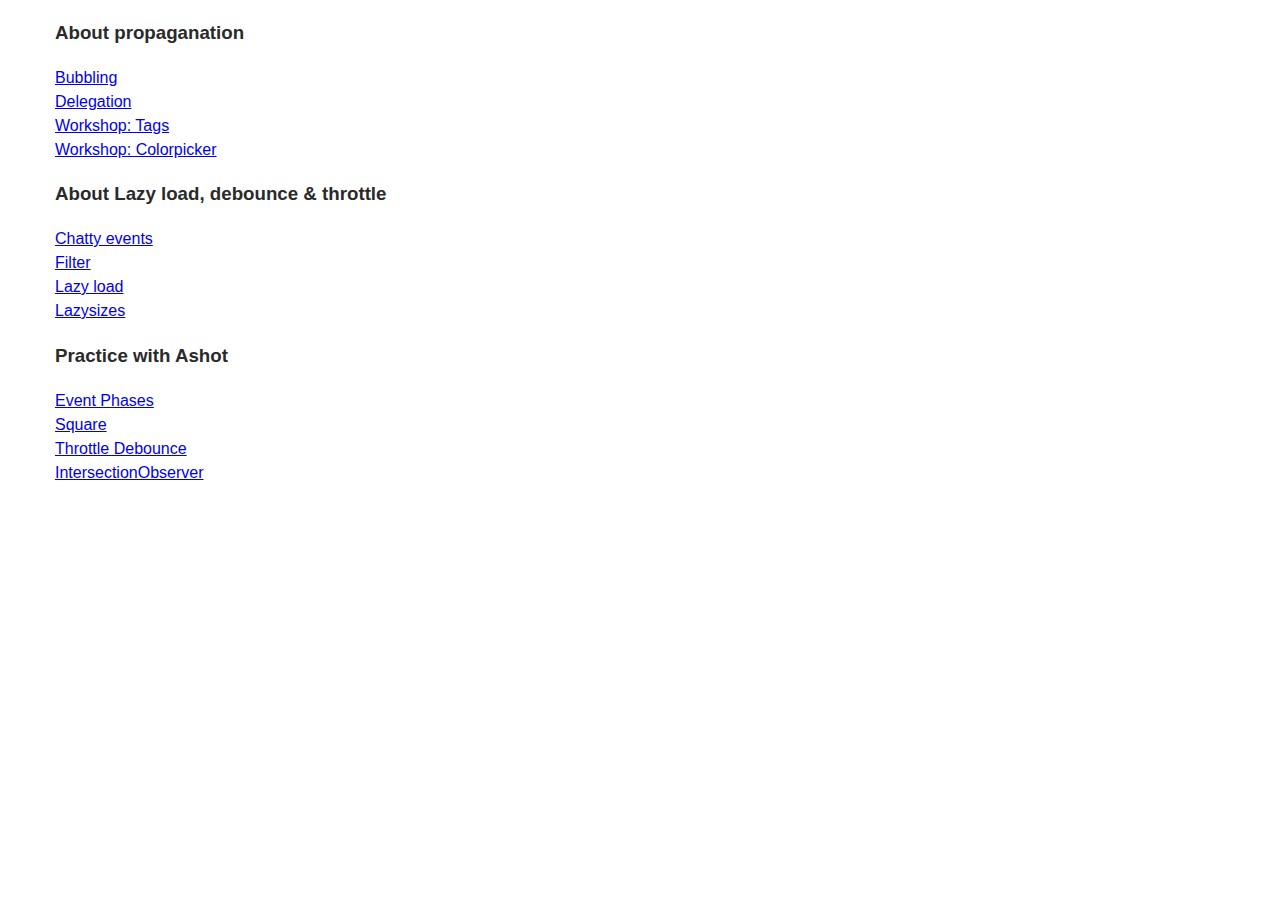
<file: index.html>
<!DOCTYPE html>
<html lang="en">
  <head>
    <meta charset="UTF-8" />
    <meta http-equiv="X-UA-Compatible" content="IE=edge" />
    <meta name="viewport" content="width=device-width, initial-scale=1.0" />
    <title>Event-propaganation main</title>
    <link rel="stylesheet" href="./css/styles.css" />
  </head>
  <body>
    <div class="container">
      <h3>About propaganation</h3>
      <ul class="ul-list">
        <li><a href="/01-bubbling.html">Bubbling</a></li>
        <li><a href="/02-delegation.html">Delegation</a></li>
        <li><a href="/03-workshop-tags.html">Workshop: Tags</a></li>
        <li>
          <a href="/04-workshop-colorpicker.html">Workshop: Colorpicker</a>
        </li>
      </ul>

      <h3>About Lazy load, debounce & throttle</h3>
      <ul class="ul-list">
        <li><a href="/05-chatty-events.html">Chatty events</a></li>
        <li><a href="/06-filter.html">Filter</a></li>
        <li><a href="/07-lazy-load.html">Lazy load</a></li>
        <li><a href="/08-lazysizes.html">Lazysizes</a></li>
      </ul>

      <h3>Practice with Ashot</h3>
      <ul class="ul-list">
        <li><a href="/09-event-phases.html">Event Phases</a></li>
        <li><a href="/10-square.html">Square</a></li>
        <li><a href="/11-throttle-debounce.html">Throttle Debounce</a></li>
        <li>
          <a href="/12-IntersectionObserver.html">IntersectionObserver</a>
        </li>
      </ul>
    </div>

    <script></script>
  </body>
</html>
</file>
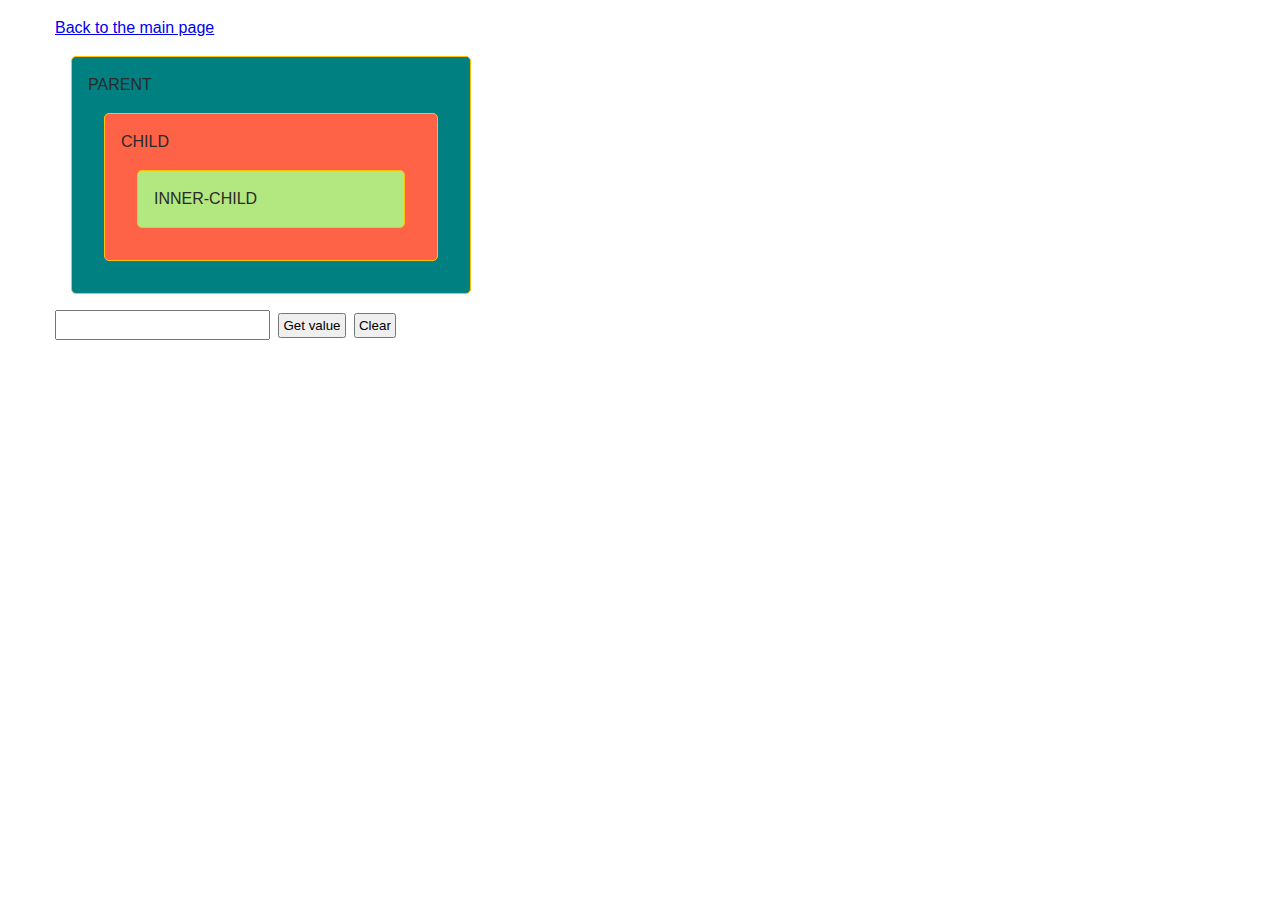
<file: 01-bubbling.html>
<!DOCTYPE html>
<html lang="en">
  <head>
    <meta charset="UTF-8" />
    <meta http-equiv="X-UA-Compatible" content="IE=edge" />
    <meta name="viewport" content="width=device-width, initial-scale=1.0" />
    <title>01-Bubbling</title>

    <link rel="stylesheet" href="/css/styles.css" />
  </head>
  <body>
    <div class="container">
      <p><a href="/index.html">Back to the main page</a></p>

      <div id="parent">
        PARENT
        <div id="child">
          CHILD
          <div id="inner-child">INNER-CHILD</div>
        </div>
      </div>

      <input type="text" data-input="meybl" />

      <button type="submit" class="getValue">Get value</button>
      <button type="submit" class="clear">Clear</button>

      <p class="value"></p>
      <!-- <input type="text" data-input="tupang" /> -->
    </div>

    <script src="/js/01-bubbling.js" type="module"></script>
  </body>
</html>
</file>
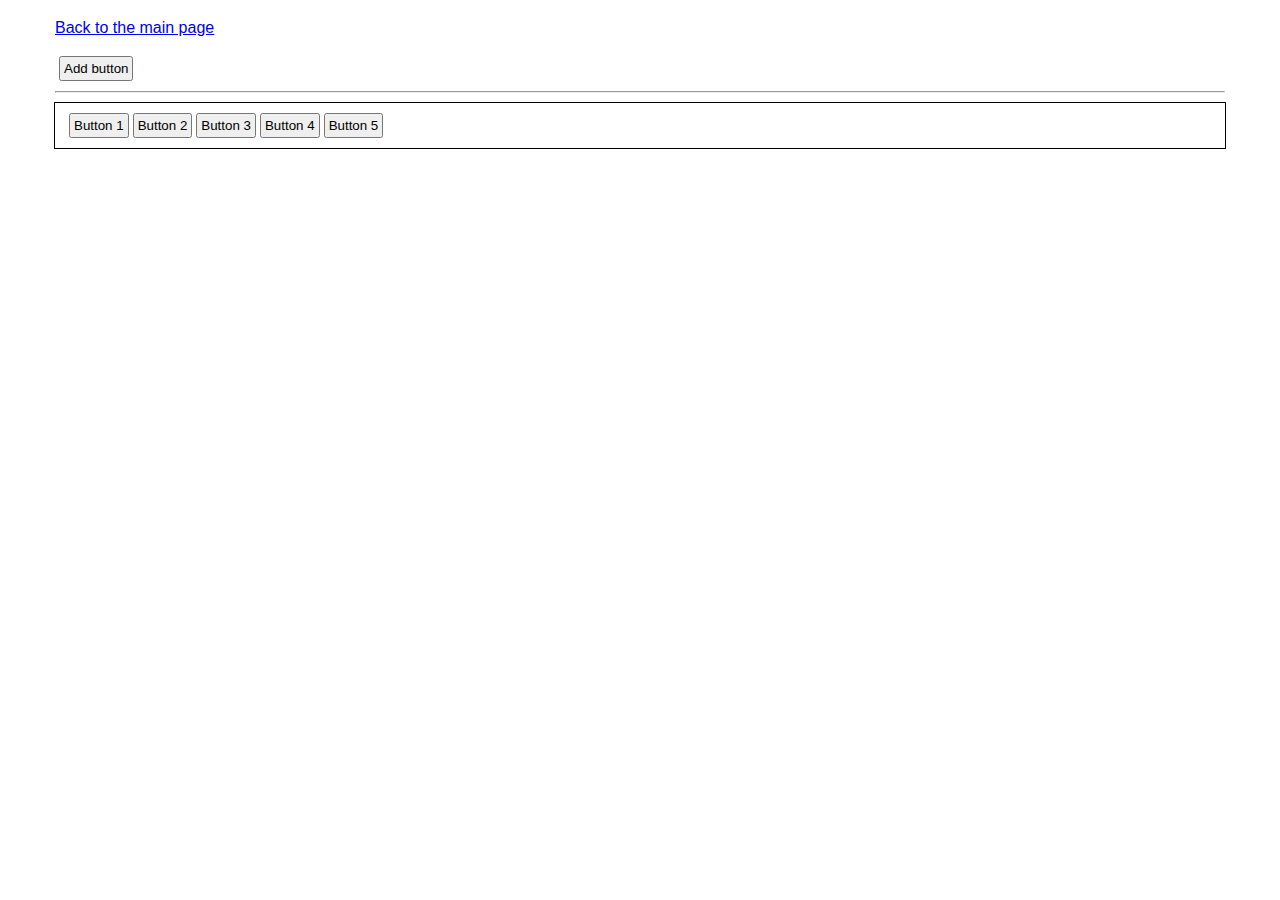
<file: 02-delegation.html>
<!DOCTYPE html>
<html lang="en">
  <head>
    <meta charset="UTF-8" />
    <meta http-equiv="X-UA-Compatible" content="IE=edge" />
    <meta name="viewport" content="width=device-width, initial-scale=1.0" />
    <title>02 Delegation</title>
    <link rel="stylesheet" href="/css/styles.css" />
  </head>
  <body>
    <div class="container">
      <p><a href="/index.html">Back to the main page</a></p>

      <button class="add-btn">Add button</button>
      <hr />

      <div class="btns-collection js-btns-collection">
        <button type="button">Button 1</button>
        <button type="button">Button 2</button>
        <button type="button">Button 3</button>
        <button type="button">Button 4</button>
        <button type="button">Button 5</button>
      </div>
    </div>

    <script src="js/02-delegation.js" type="module"></script>
  </body>
</html>
</file>
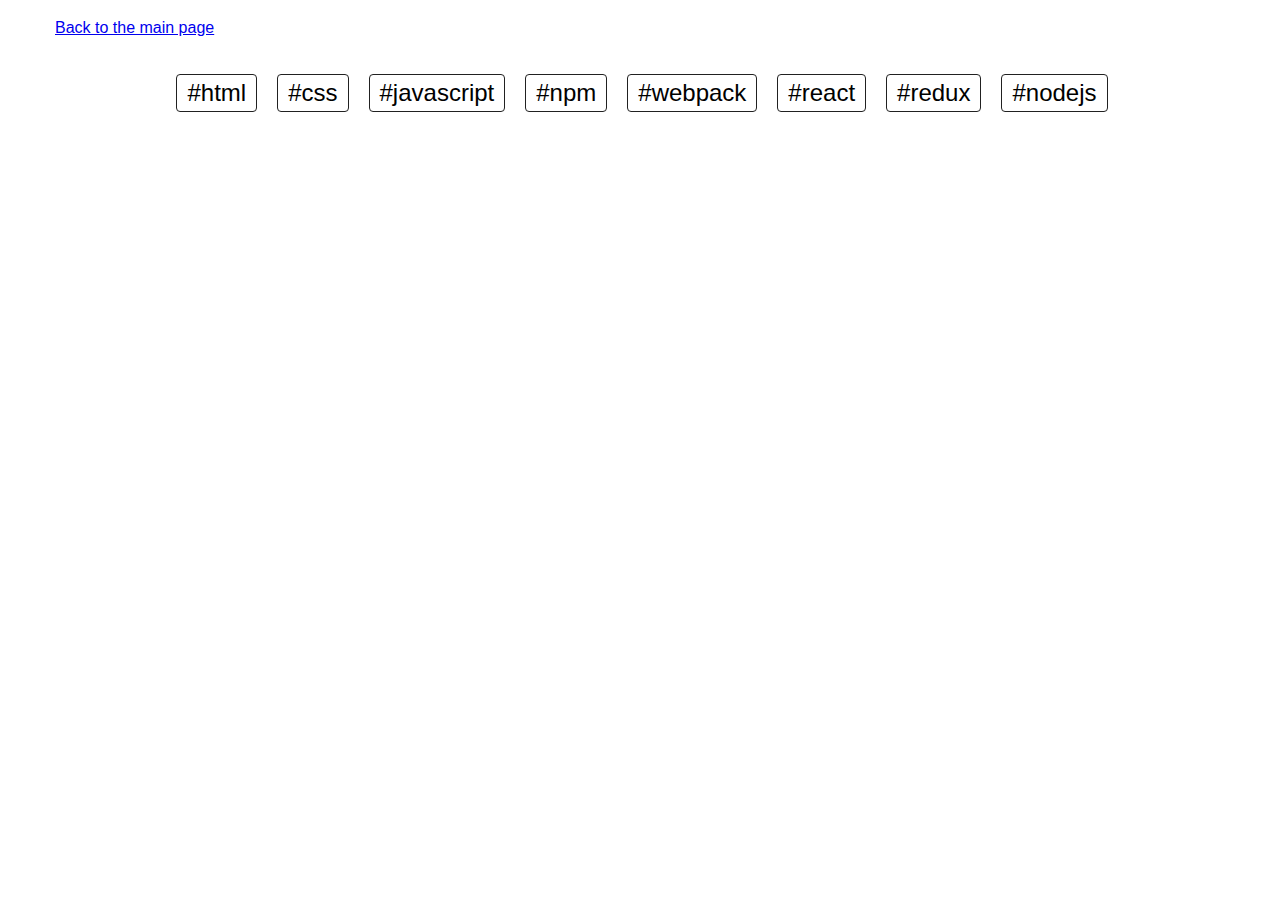
<file: 03-workshop-tags.html>
<!DOCTYPE html>
<html lang="en">
  <head>
    <meta charset="UTF-8" />
    <meta http-equiv="X-UA-Compatible" content="IE=edge" />
    <meta name="viewport" content="width=device-width, initial-scale=1.0" />
    <title>Workshop: Tags</title>
    <link rel="stylesheet" href="/css/styles.css" />
  </head>
  <body>
    <div class="container">
      <p><a href="/index.html">Back to the main page</a></p>

      <ul class="tags js-tags">
        <li class="tags__item">
          <button class="tags__btn" data-value="html">#html</button>
        </li>
        <li class="tags__item">
          <button class="tags__btn" data-value="css">#css</button>
        </li>
        <li class="tags__item">
          <button class="tags__btn" data-value="javascript">#javascript</button>
        </li>
        <li class="tags__item">
          <button class="tags__btn" data-value="npm">#npm</button>
        </li>
        <li class="tags__item">
          <button class="tags__btn" data-value="webpack">#webpack</button>
        </li>
        <li class="tags__item">
          <button class="tags__btn" data-value="react">#react</button>
        </li>
        <li class="tags__item">
          <button class="tags__btn" data-value="redux">#redux</button>
        </li>
        <li class="tags__item">
          <button class="tags__btn" data-value="nodejs">#nodejs</button>
        </li>
      </ul>
    </div>

    <script src="/js/03-workshop-tags.js" type="module"></script>
  </body>
</html>
</file>
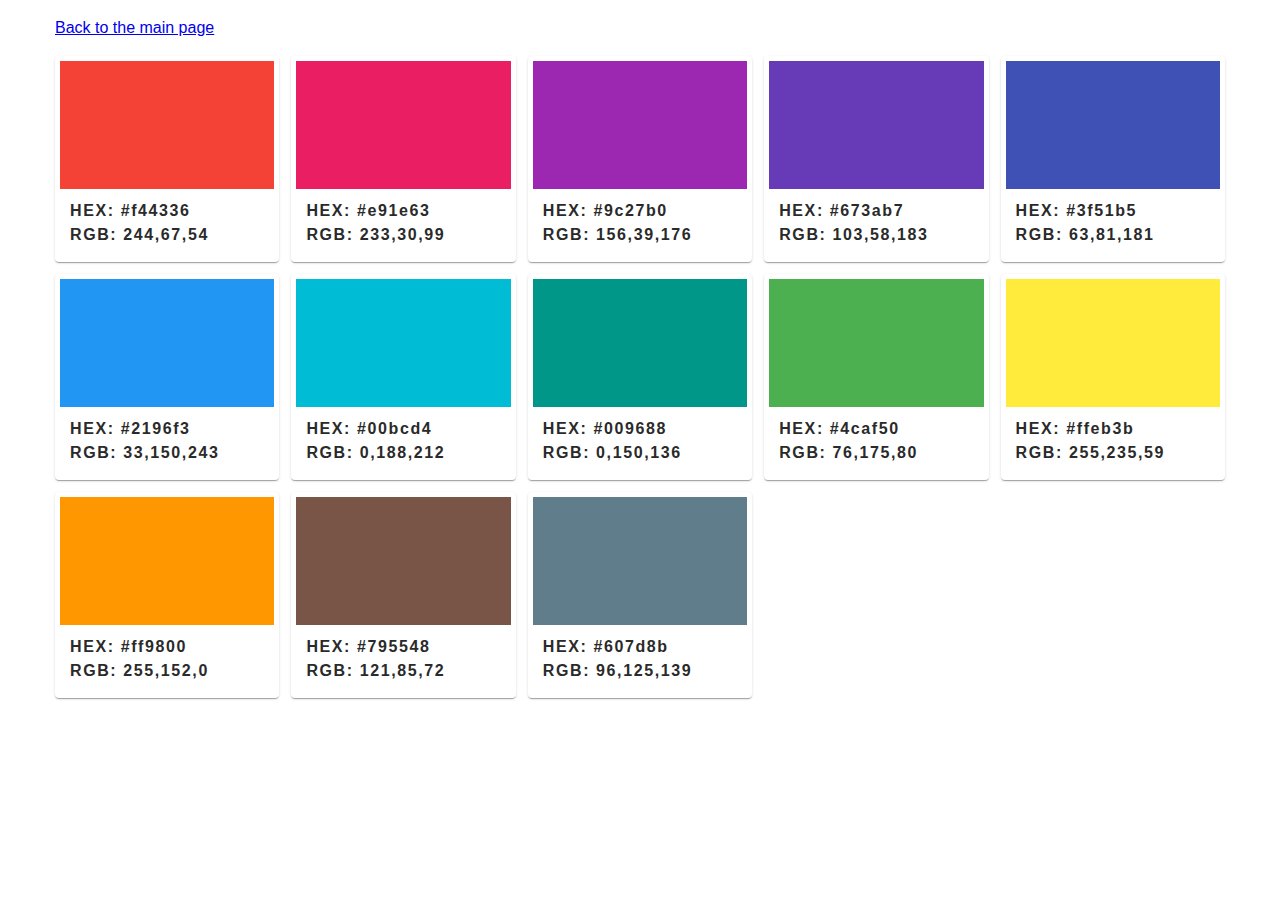
<file: 04-workshop-colorpicker.html>
<!DOCTYPE html>
<html lang="en">
  <head>
    <meta charset="UTF-8" />
    <meta http-equiv="X-UA-Compatible" content="IE=edge" />
    <meta name="viewport" content="width=device-width, initial-scale=1.0" />
    <title>Workshop: Colorpicker</title>

    <link rel="stylesheet" href="/css/styles.css" />
    <link rel="stylesheet" href="/css/colorpicker.css" />
  </head>
  <body>
    <div class="container">
      <p><a href="/index.html">Back to the main page</a></p>

      <div class="palette js-palette"></div>
    </div>

    <script src="/js/04-workshop-colorpicker.js" type="module"></script>
  </body>
</html>
</file>
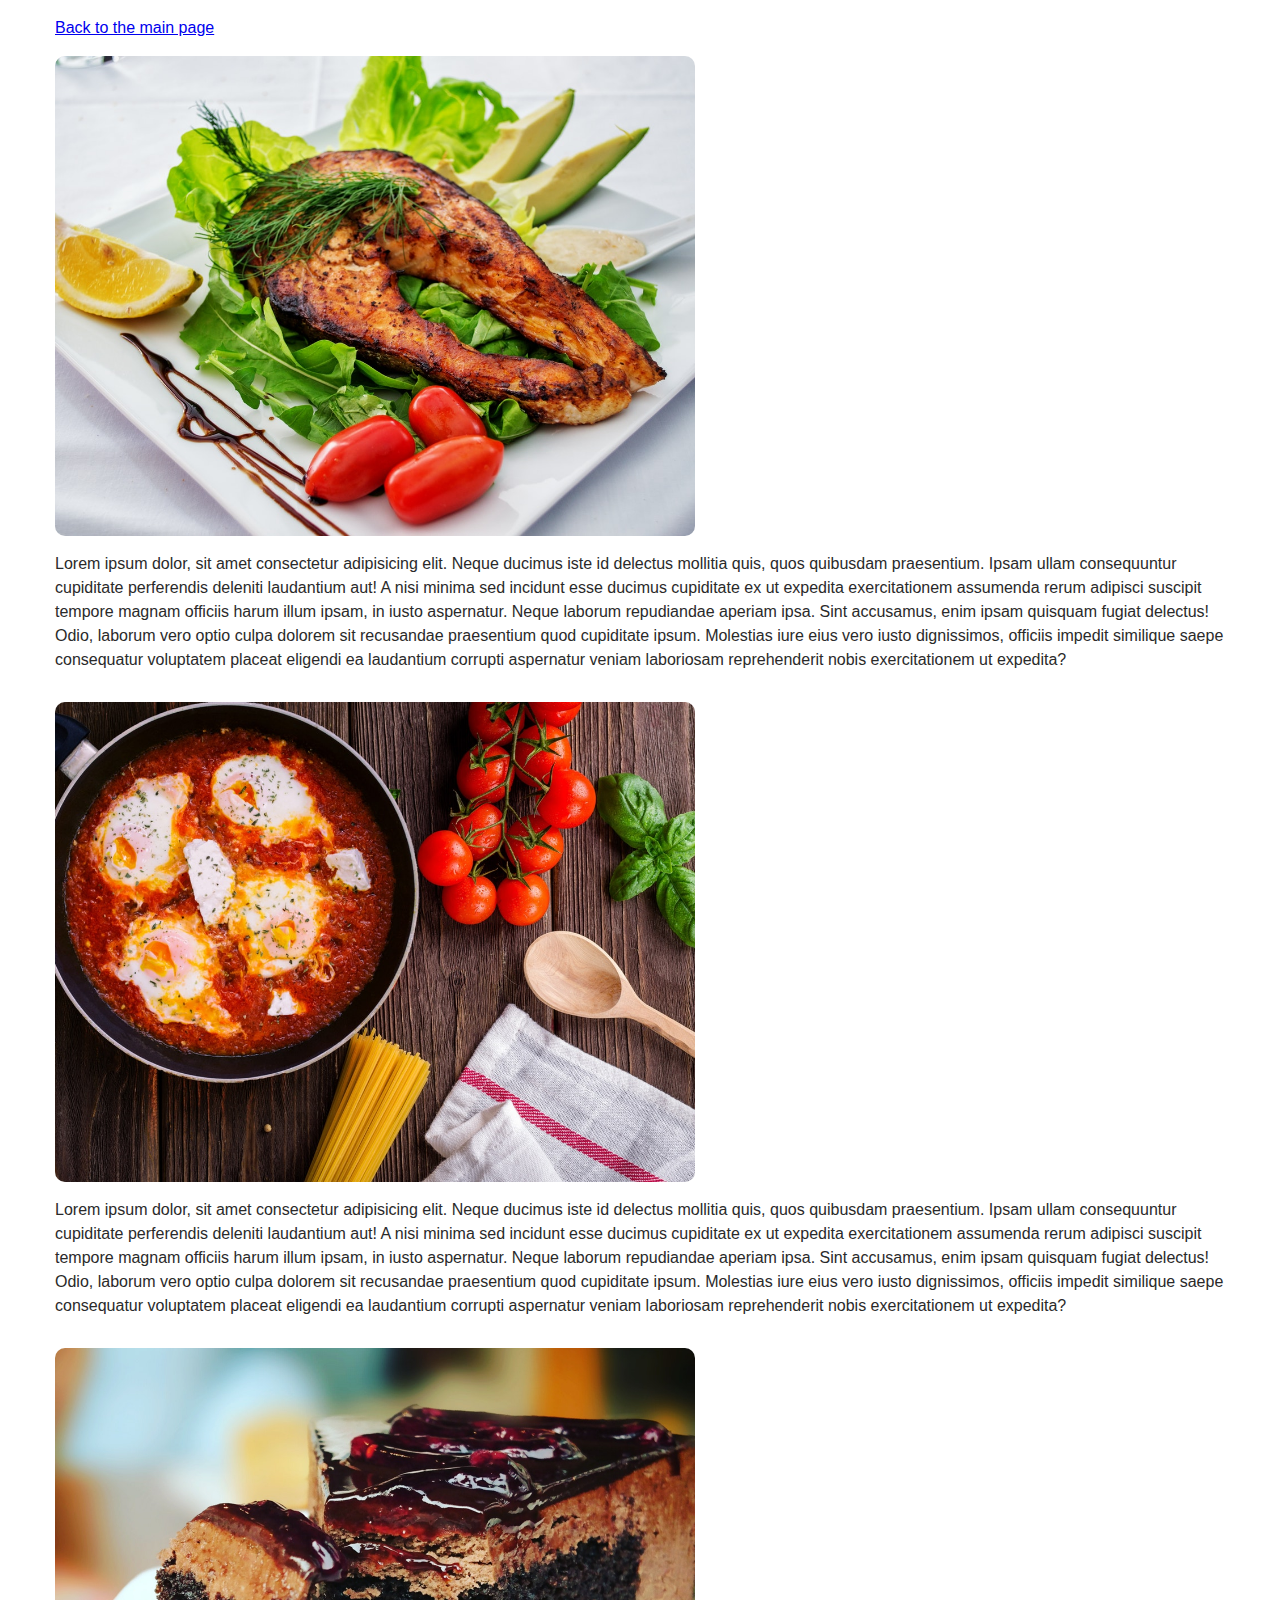
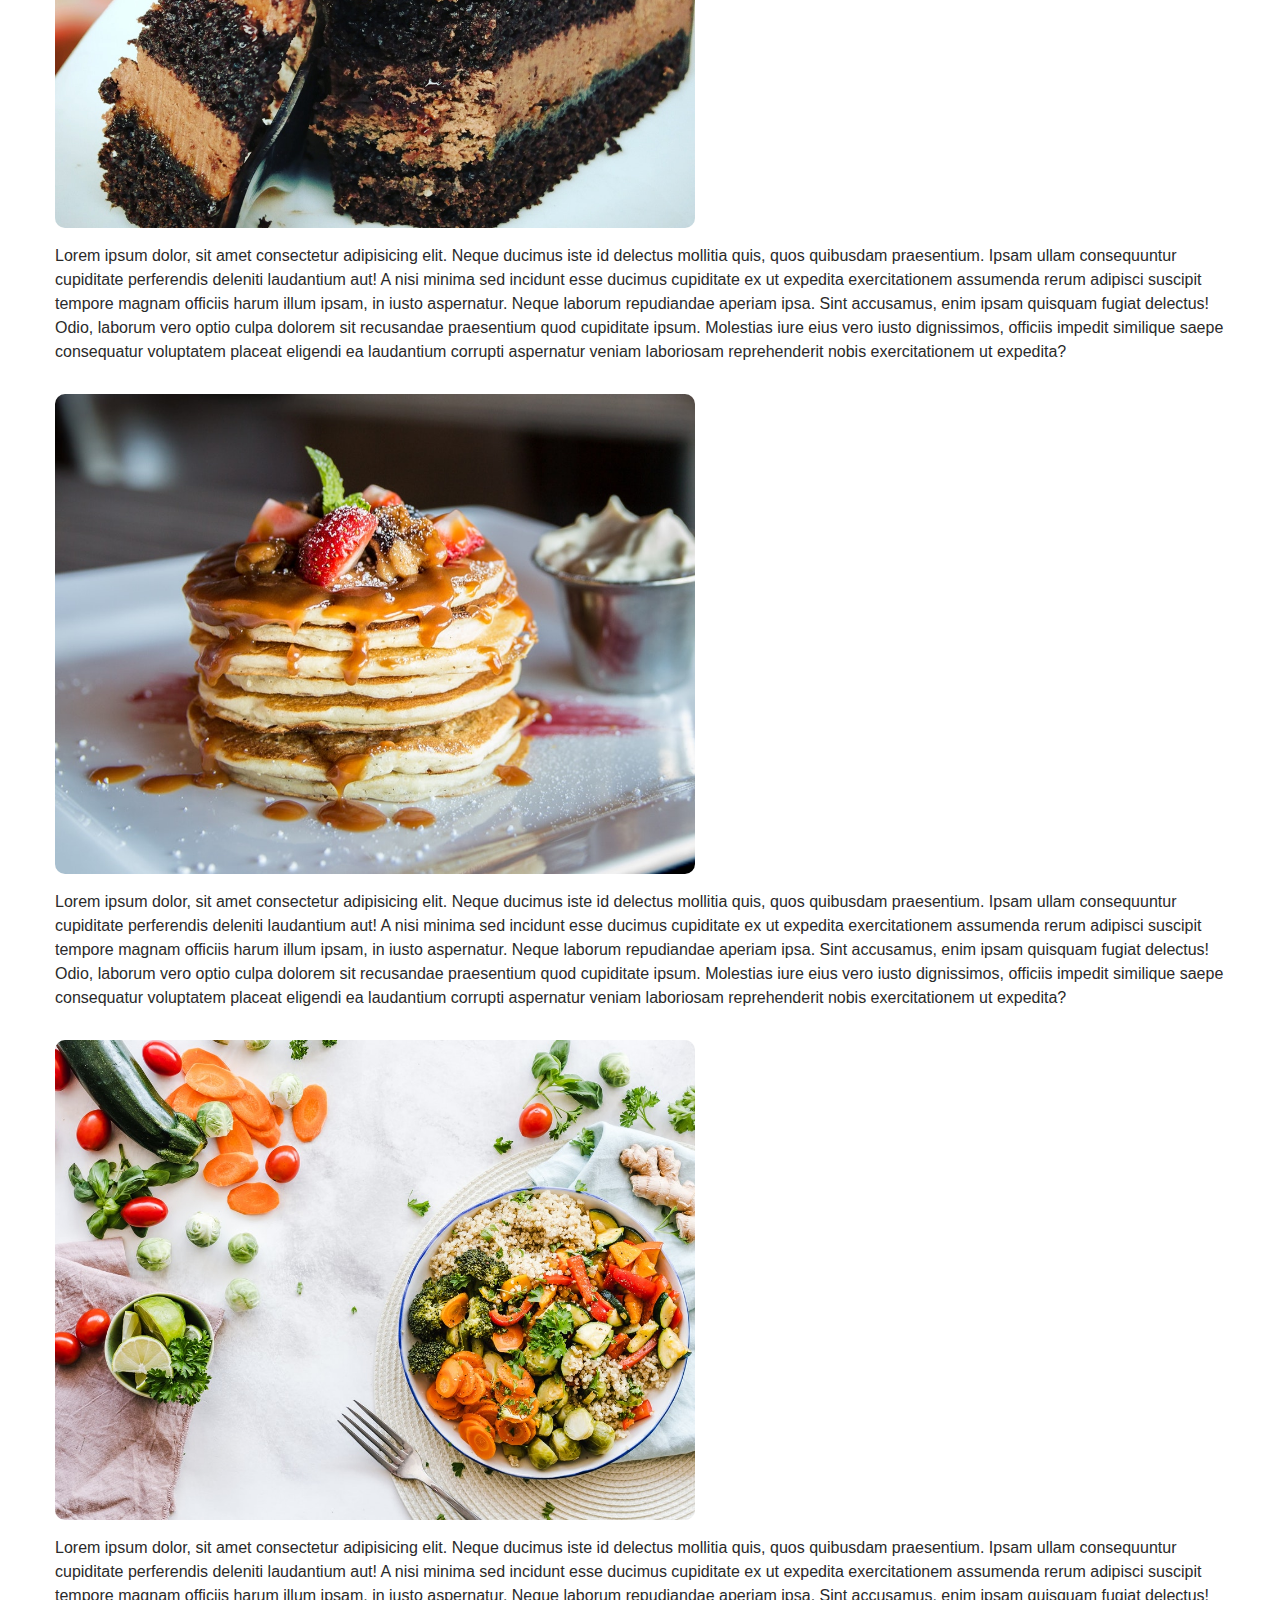
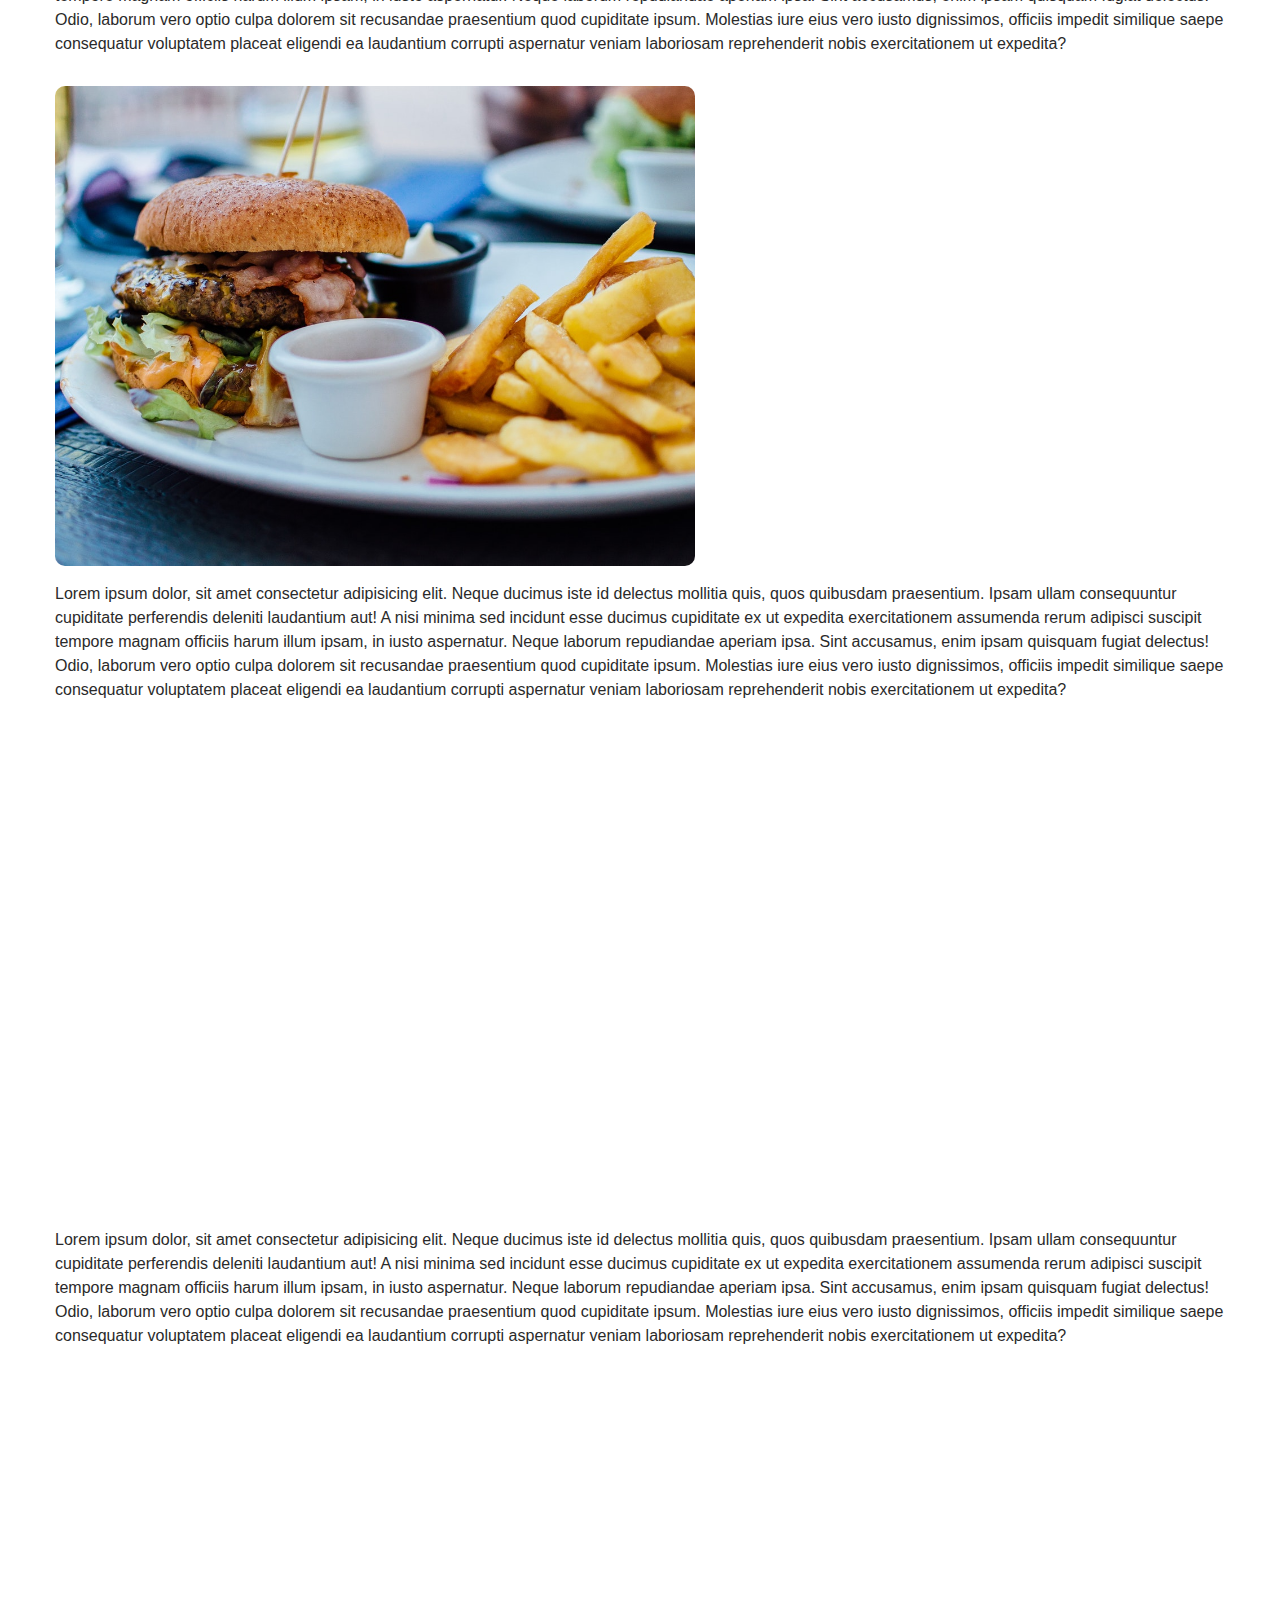
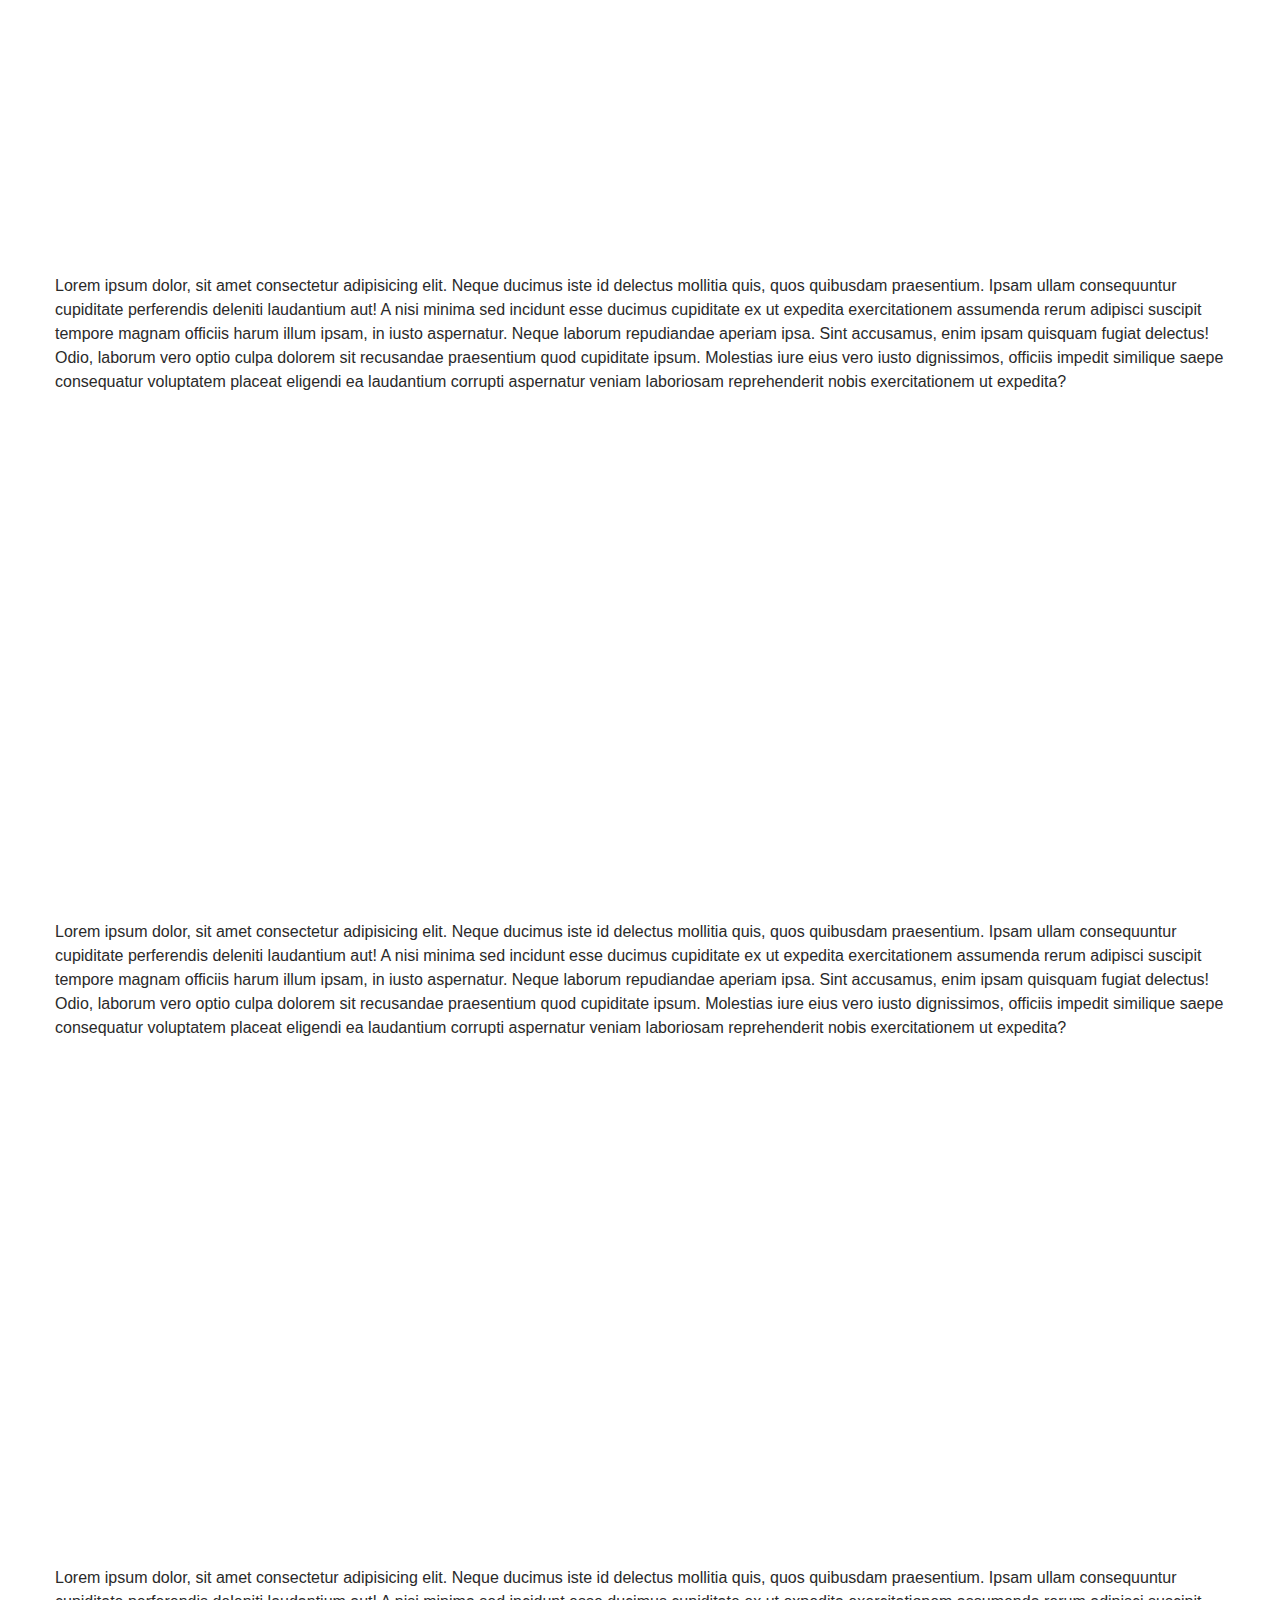
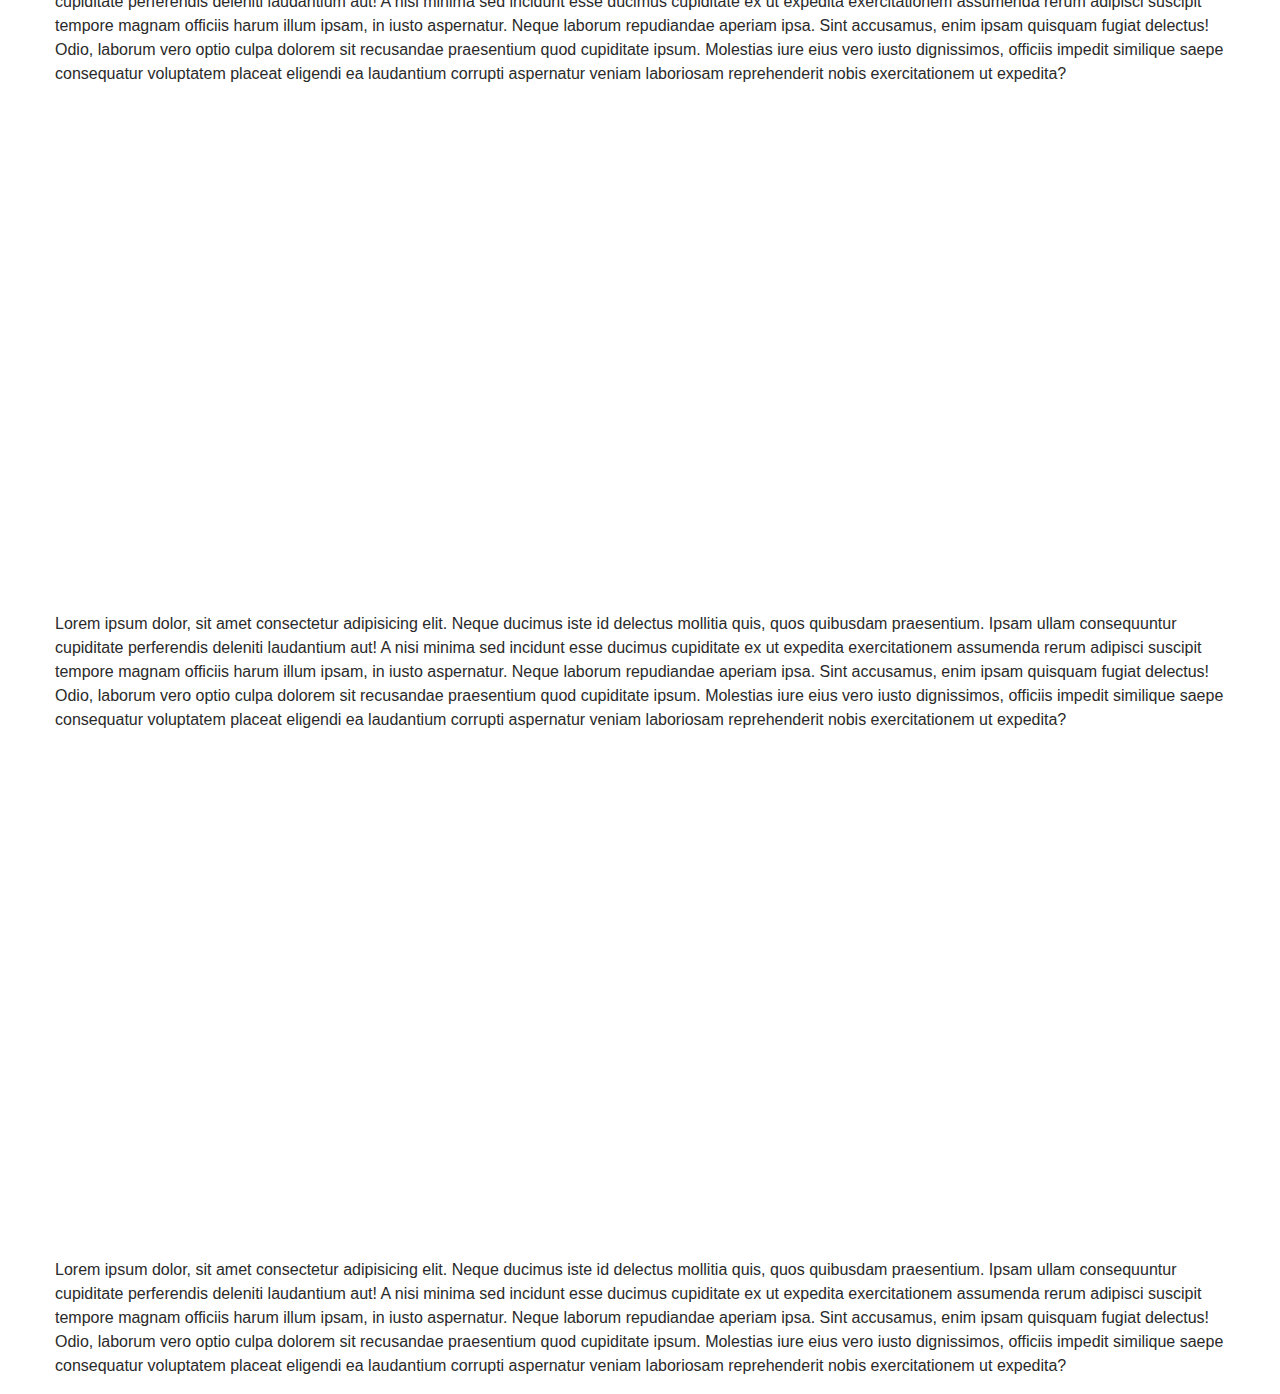
<file: 07-lazy-load.html>
<!DOCTYPE html>
<html lang="en">
  <head>
    <meta charset="UTF-8" />
    <meta http-equiv="X-UA-Compatible" content="IE=edge" />
    <meta name="viewport" content="width=device-width, initial-scale=1.0" />
    <title>Lazy load</title>
    <link rel="stylesheet" href="/css/styles.css" />
  </head>
  <body>
    <div class="container">
      <p><a href="/index.html">Back to the main page</a></p>

      <ul class="feed">
        <li class="feed__item">
          <img
            loading="lazy"
            src="./images/avocado-cooked-delicious-dish-262959.jpg"
            alt="avocado-cooked-delicious-dish"
            width="640"
            height="480"
          />
          <p>
            Lorem ipsum dolor, sit amet consectetur adipisicing elit. Neque
            ducimus iste id delectus mollitia quis, quos quibusdam praesentium.
            Ipsam ullam consequuntur cupiditate perferendis deleniti laudantium
            aut! A nisi minima sed incidunt esse ducimus cupiditate ex ut
            expedita exercitationem assumenda rerum adipisci suscipit tempore
            magnam officiis harum illum ipsam, in iusto aspernatur. Neque
            laborum repudiandae aperiam ipsa. Sint accusamus, enim ipsam
            quisquam fugiat delectus! Odio, laborum vero optio culpa dolorem sit
            recusandae praesentium quod cupiditate ipsum. Molestias iure eius
            vero iusto dignissimos, officiis impedit similique saepe consequatur
            voluptatem placeat eligendi ea laudantium corrupti aspernatur veniam
            laboriosam reprehenderit nobis exercitationem ut expedita?
          </p>
        </li>
        <li class="feed__item">
          <img
            loading="lazy"
            src="./images/black-frying-pan-with-spaghetti-sauce-near-brown-wooden-691114.jpg"
            alt="black-frying-pan-with-spaghetti-sauce-near-brown-wooden"
            width="640"
            height="480"
          />
          <p>
            Lorem ipsum dolor, sit amet consectetur adipisicing elit. Neque
            ducimus iste id delectus mollitia quis, quos quibusdam praesentium.
            Ipsam ullam consequuntur cupiditate perferendis deleniti laudantium
            aut! A nisi minima sed incidunt esse ducimus cupiditate ex ut
            expedita exercitationem assumenda rerum adipisci suscipit tempore
            magnam officiis harum illum ipsam, in iusto aspernatur. Neque
            laborum repudiandae aperiam ipsa. Sint accusamus, enim ipsam
            quisquam fugiat delectus! Odio, laborum vero optio culpa dolorem sit
            recusandae praesentium quod cupiditate ipsum. Molestias iure eius
            vero iusto dignissimos, officiis impedit similique saepe consequatur
            voluptatem placeat eligendi ea laudantium corrupti aspernatur veniam
            laboriosam reprehenderit nobis exercitationem ut expedita?
          </p>
        </li>
        <li class="feed__item">
          <img
            loading="lazy"
            src="./images/blueberries-cake-chocolate-chocolate-cake-291528.jpg"
            alt="blueberries-cake-chocolate-chocolate-cake"
            width="640"
            height="480"
          />
          <p>
            Lorem ipsum dolor, sit amet consectetur adipisicing elit. Neque
            ducimus iste id delectus mollitia quis, quos quibusdam praesentium.
            Ipsam ullam consequuntur cupiditate perferendis deleniti laudantium
            aut! A nisi minima sed incidunt esse ducimus cupiditate ex ut
            expedita exercitationem assumenda rerum adipisci suscipit tempore
            magnam officiis harum illum ipsam, in iusto aspernatur. Neque
            laborum repudiandae aperiam ipsa. Sint accusamus, enim ipsam
            quisquam fugiat delectus! Odio, laborum vero optio culpa dolorem sit
            recusandae praesentium quod cupiditate ipsum. Molestias iure eius
            vero iusto dignissimos, officiis impedit similique saepe consequatur
            voluptatem placeat eligendi ea laudantium corrupti aspernatur veniam
            laboriosam reprehenderit nobis exercitationem ut expedita?
          </p>
        </li>
        <li class="feed__item">
          <img
            loading="lazy"
            src="./images/blur-breakfast-close-up-dairy-product-376464.jpg"
            alt="blur-breakfast-close-up-dairy-product"
            width="640"
            height="480"
          />
          <p>
            Lorem ipsum dolor, sit amet consectetur adipisicing elit. Neque
            ducimus iste id delectus mollitia quis, quos quibusdam praesentium.
            Ipsam ullam consequuntur cupiditate perferendis deleniti laudantium
            aut! A nisi minima sed incidunt esse ducimus cupiditate ex ut
            expedita exercitationem assumenda rerum adipisci suscipit tempore
            magnam officiis harum illum ipsam, in iusto aspernatur. Neque
            laborum repudiandae aperiam ipsa. Sint accusamus, enim ipsam
            quisquam fugiat delectus! Odio, laborum vero optio culpa dolorem sit
            recusandae praesentium quod cupiditate ipsum. Molestias iure eius
            vero iusto dignissimos, officiis impedit similique saepe consequatur
            voluptatem placeat eligendi ea laudantium corrupti aspernatur veniam
            laboriosam reprehenderit nobis exercitationem ut expedita?
          </p>
        </li>
        <li class="feed__item">
          <img
            loading="lazy"
            src="./images/flat-lay-photography-of-vegetable-salad-on-plate-1640777.jpg"
            alt="flat-lay-photography-of-vegetable-salad-on-plate"
            width="640"
            height="480"
          />

          <p>
            Lorem ipsum dolor, sit amet consectetur adipisicing elit. Neque
            ducimus iste id delectus mollitia quis, quos quibusdam praesentium.
            Ipsam ullam consequuntur cupiditate perferendis deleniti laudantium
            aut! A nisi minima sed incidunt esse ducimus cupiditate ex ut
            expedita exercitationem assumenda rerum adipisci suscipit tempore
            magnam officiis harum illum ipsam, in iusto aspernatur. Neque
            laborum repudiandae aperiam ipsa. Sint accusamus, enim ipsam
            quisquam fugiat delectus! Odio, laborum vero optio culpa dolorem sit
            recusandae praesentium quod cupiditate ipsum. Molestias iure eius
            vero iusto dignissimos, officiis impedit similique saepe consequatur
            voluptatem placeat eligendi ea laudantium corrupti aspernatur veniam
            laboriosam reprehenderit nobis exercitationem ut expedita?
          </p>
        </li>
        <li class="feed__item">
          <img
            loading="lazy"
            src="./images/food-dinner-lunch-unhealthy-70497.jpg"
            alt="food-dinner-lunch-unhealthy"
            width="640"
            height="480"
          />

          <p>
            Lorem ipsum dolor, sit amet consectetur adipisicing elit. Neque
            ducimus iste id delectus mollitia quis, quos quibusdam praesentium.
            Ipsam ullam consequuntur cupiditate perferendis deleniti laudantium
            aut! A nisi minima sed incidunt esse ducimus cupiditate ex ut
            expedita exercitationem assumenda rerum adipisci suscipit tempore
            magnam officiis harum illum ipsam, in iusto aspernatur. Neque
            laborum repudiandae aperiam ipsa. Sint accusamus, enim ipsam
            quisquam fugiat delectus! Odio, laborum vero optio culpa dolorem sit
            recusandae praesentium quod cupiditate ipsum. Molestias iure eius
            vero iusto dignissimos, officiis impedit similique saepe consequatur
            voluptatem placeat eligendi ea laudantium corrupti aspernatur veniam
            laboriosam reprehenderit nobis exercitationem ut expedita?
          </p>
        </li>
        <li class="feed__item">
          <img
            loading="lazy"
            src="./images/food-plate-chocolate-dessert-132694.jpg"
            alt="food-plate-chocolate-dessert"
            width="640"
            height="480"
          />

          <p>
            Lorem ipsum dolor, sit amet consectetur adipisicing elit. Neque
            ducimus iste id delectus mollitia quis, quos quibusdam praesentium.
            Ipsam ullam consequuntur cupiditate perferendis deleniti laudantium
            aut! A nisi minima sed incidunt esse ducimus cupiditate ex ut
            expedita exercitationem assumenda rerum adipisci suscipit tempore
            magnam officiis harum illum ipsam, in iusto aspernatur. Neque
            laborum repudiandae aperiam ipsa. Sint accusamus, enim ipsam
            quisquam fugiat delectus! Odio, laborum vero optio culpa dolorem sit
            recusandae praesentium quod cupiditate ipsum. Molestias iure eius
            vero iusto dignissimos, officiis impedit similique saepe consequatur
            voluptatem placeat eligendi ea laudantium corrupti aspernatur veniam
            laboriosam reprehenderit nobis exercitationem ut expedita?
          </p>
        </li>
        <li class="feed__item">
          <img
            loading="lazy"
            src="./images/selective-focus-photography-of-beef-steak-with-sauce-675951.jpg"
            alt="selective-focus-photography-of-beef-steak-with-sauce"
            width="640"
            height="480"
          />

          <p>
            Lorem ipsum dolor, sit amet consectetur adipisicing elit. Neque
            ducimus iste id delectus mollitia quis, quos quibusdam praesentium.
            Ipsam ullam consequuntur cupiditate perferendis deleniti laudantium
            aut! A nisi minima sed incidunt esse ducimus cupiditate ex ut
            expedita exercitationem assumenda rerum adipisci suscipit tempore
            magnam officiis harum illum ipsam, in iusto aspernatur. Neque
            laborum repudiandae aperiam ipsa. Sint accusamus, enim ipsam
            quisquam fugiat delectus! Odio, laborum vero optio culpa dolorem sit
            recusandae praesentium quod cupiditate ipsum. Molestias iure eius
            vero iusto dignissimos, officiis impedit similique saepe consequatur
            voluptatem placeat eligendi ea laudantium corrupti aspernatur veniam
            laboriosam reprehenderit nobis exercitationem ut expedita?
          </p>
        </li>
        <li class="feed__item">
          <img
            loading="lazy"
            src="./images/selective-focus-photography-of-pasta-with-tomato-and-basil-1279330.jpg"
            alt="selective-focus-photography-of-pasta-with-tomato-and-basil"
            width="640"
            height="480"
          />
          <p>
            Lorem ipsum dolor, sit amet consectetur adipisicing elit. Neque
            ducimus iste id delectus mollitia quis, quos quibusdam praesentium.
            Ipsam ullam consequuntur cupiditate perferendis deleniti laudantium
            aut! A nisi minima sed incidunt esse ducimus cupiditate ex ut
            expedita exercitationem assumenda rerum adipisci suscipit tempore
            magnam officiis harum illum ipsam, in iusto aspernatur. Neque
            laborum repudiandae aperiam ipsa. Sint accusamus, enim ipsam
            quisquam fugiat delectus! Odio, laborum vero optio culpa dolorem sit
            recusandae praesentium quod cupiditate ipsum. Molestias iure eius
            vero iusto dignissimos, officiis impedit similique saepe consequatur
            voluptatem placeat eligendi ea laudantium corrupti aspernatur veniam
            laboriosam reprehenderit nobis exercitationem ut expedita?
          </p>
        </li>
        <li class="feed__item">
          <img
            loading="lazy"
            src="./images/sliced-vegetable-and-cooked-food-on-white-ceramic-plate-1234535.jpg"
            alt="sliced-vegetable-and-cooked-food-on-white-ceramic-plate"
            width="640"
            height="480"
          />

          <p>
            Lorem ipsum dolor, sit amet consectetur adipisicing elit. Neque
            ducimus iste id delectus mollitia quis, quos quibusdam praesentium.
            Ipsam ullam consequuntur cupiditate perferendis deleniti laudantium
            aut! A nisi minima sed incidunt esse ducimus cupiditate ex ut
            expedita exercitationem assumenda rerum adipisci suscipit tempore
            magnam officiis harum illum ipsam, in iusto aspernatur. Neque
            laborum repudiandae aperiam ipsa. Sint accusamus, enim ipsam
            quisquam fugiat delectus! Odio, laborum vero optio culpa dolorem sit
            recusandae praesentium quod cupiditate ipsum. Molestias iure eius
            vero iusto dignissimos, officiis impedit similique saepe consequatur
            voluptatem placeat eligendi ea laudantium corrupti aspernatur veniam
            laboriosam reprehenderit nobis exercitationem ut expedita?
          </p>
        </li>
        <li class="feed__item">
          <img
            loading="lazy"
            src="./images/steak-food-769289.jpg"
            alt="steak-food"
            width="640"
            height="480"
          />
          <p>
            Lorem ipsum dolor, sit amet consectetur adipisicing elit. Neque
            ducimus iste id delectus mollitia quis, quos quibusdam praesentium.
            Ipsam ullam consequuntur cupiditate perferendis deleniti laudantium
            aut! A nisi minima sed incidunt esse ducimus cupiditate ex ut
            expedita exercitationem assumenda rerum adipisci suscipit tempore
            magnam officiis harum illum ipsam, in iusto aspernatur. Neque
            laborum repudiandae aperiam ipsa. Sint accusamus, enim ipsam
            quisquam fugiat delectus! Odio, laborum vero optio culpa dolorem sit
            recusandae praesentium quod cupiditate ipsum. Molestias iure eius
            vero iusto dignissimos, officiis impedit similique saepe consequatur
            voluptatem placeat eligendi ea laudantium corrupti aspernatur veniam
            laboriosam reprehenderit nobis exercitationem ut expedita?
          </p>
        </li>
        <li class="feed__item">
          <img
            loading="lazy"
            src="./images/top-view-photo-of-food-dessert-1099680.jpg"
            alt="top-view-photo-of-food-dessert"
            width="640"
            height="480"
          />

          <p>
            Lorem ipsum dolor, sit amet consectetur adipisicing elit. Neque
            ducimus iste id delectus mollitia quis, quos quibusdam praesentium.
            Ipsam ullam consequuntur cupiditate perferendis deleniti laudantium
            aut! A nisi minima sed incidunt esse ducimus cupiditate ex ut
            expedita exercitationem assumenda rerum adipisci suscipit tempore
            magnam officiis harum illum ipsam, in iusto aspernatur. Neque
            laborum repudiandae aperiam ipsa. Sint accusamus, enim ipsam
            quisquam fugiat delectus! Odio, laborum vero optio culpa dolorem sit
            recusandae praesentium quod cupiditate ipsum. Molestias iure eius
            vero iusto dignissimos, officiis impedit similique saepe consequatur
            voluptatem placeat eligendi ea laudantium corrupti aspernatur veniam
            laboriosam reprehenderit nobis exercitationem ut expedita?
          </p>
        </li>
      </ul>
    </div>

    <script src="/js/07-lazy-load.js" type="module"></script>
  </body>
</html>
</file>
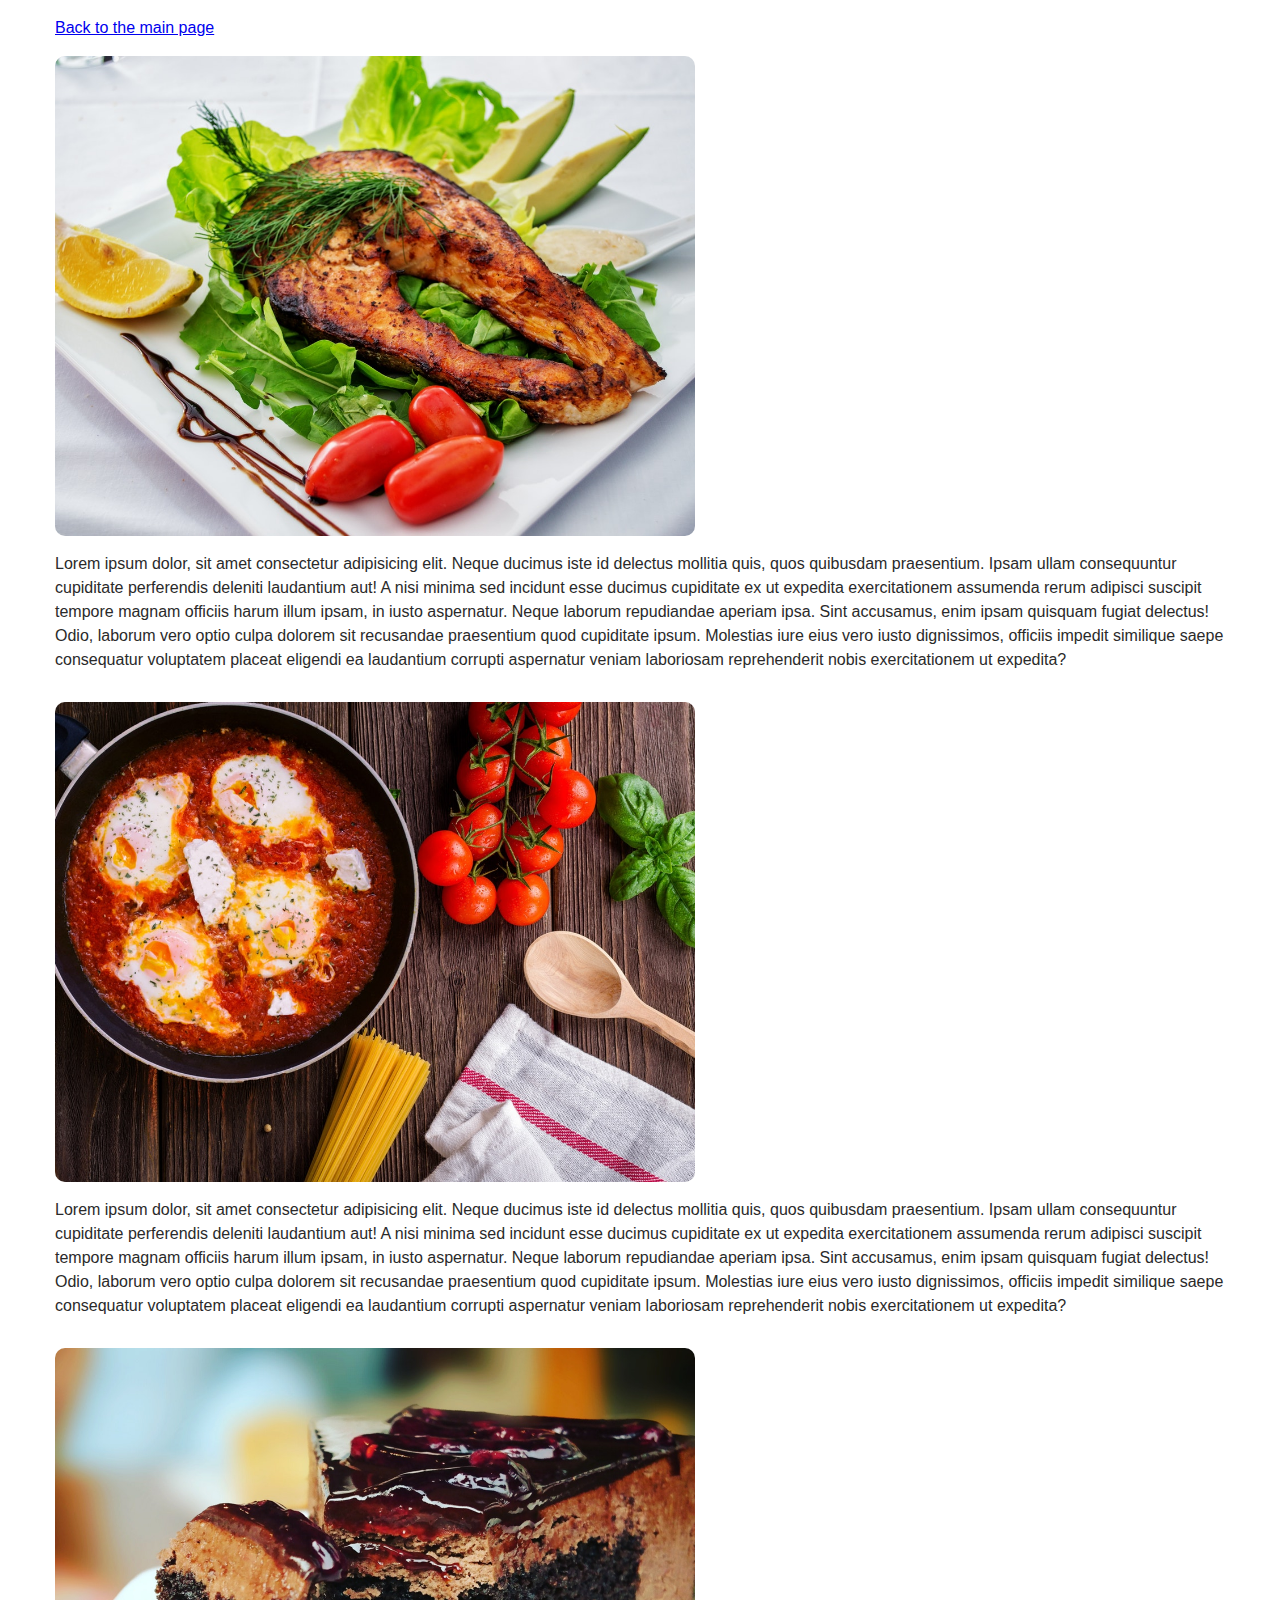
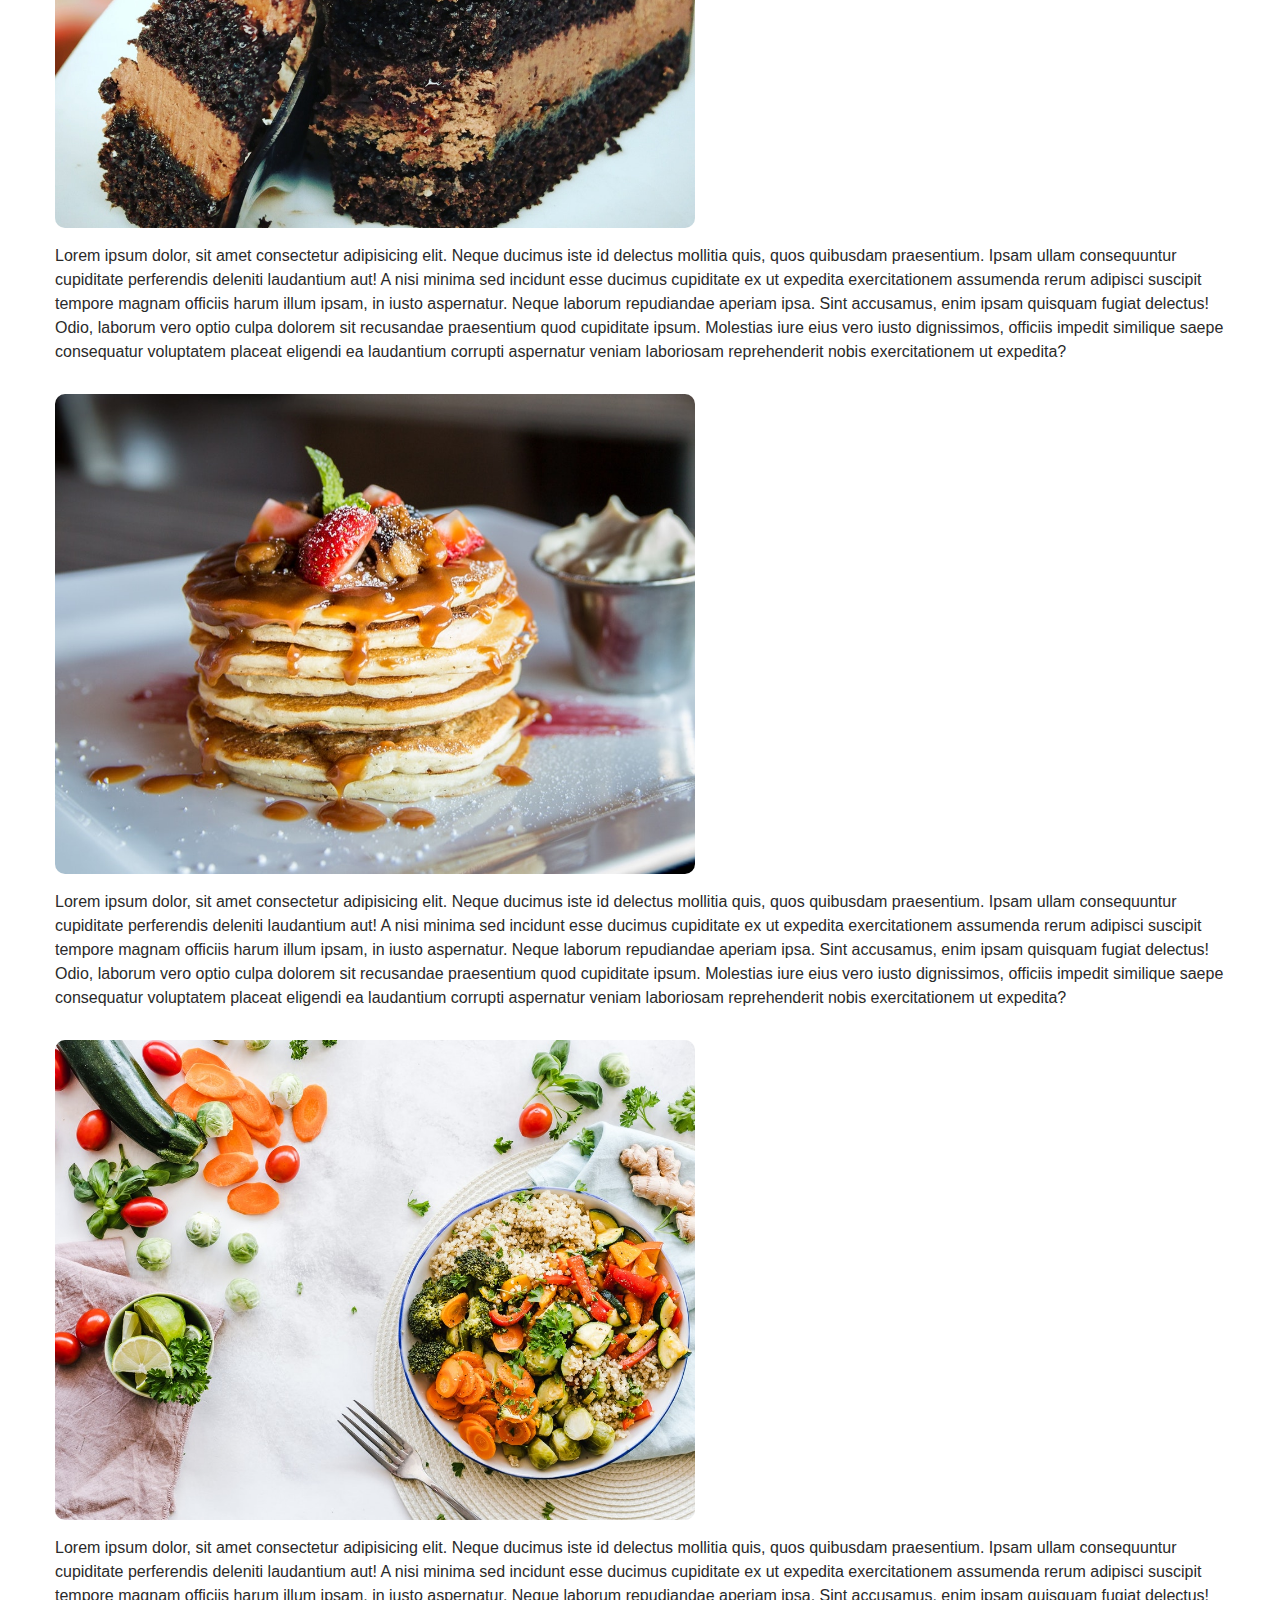
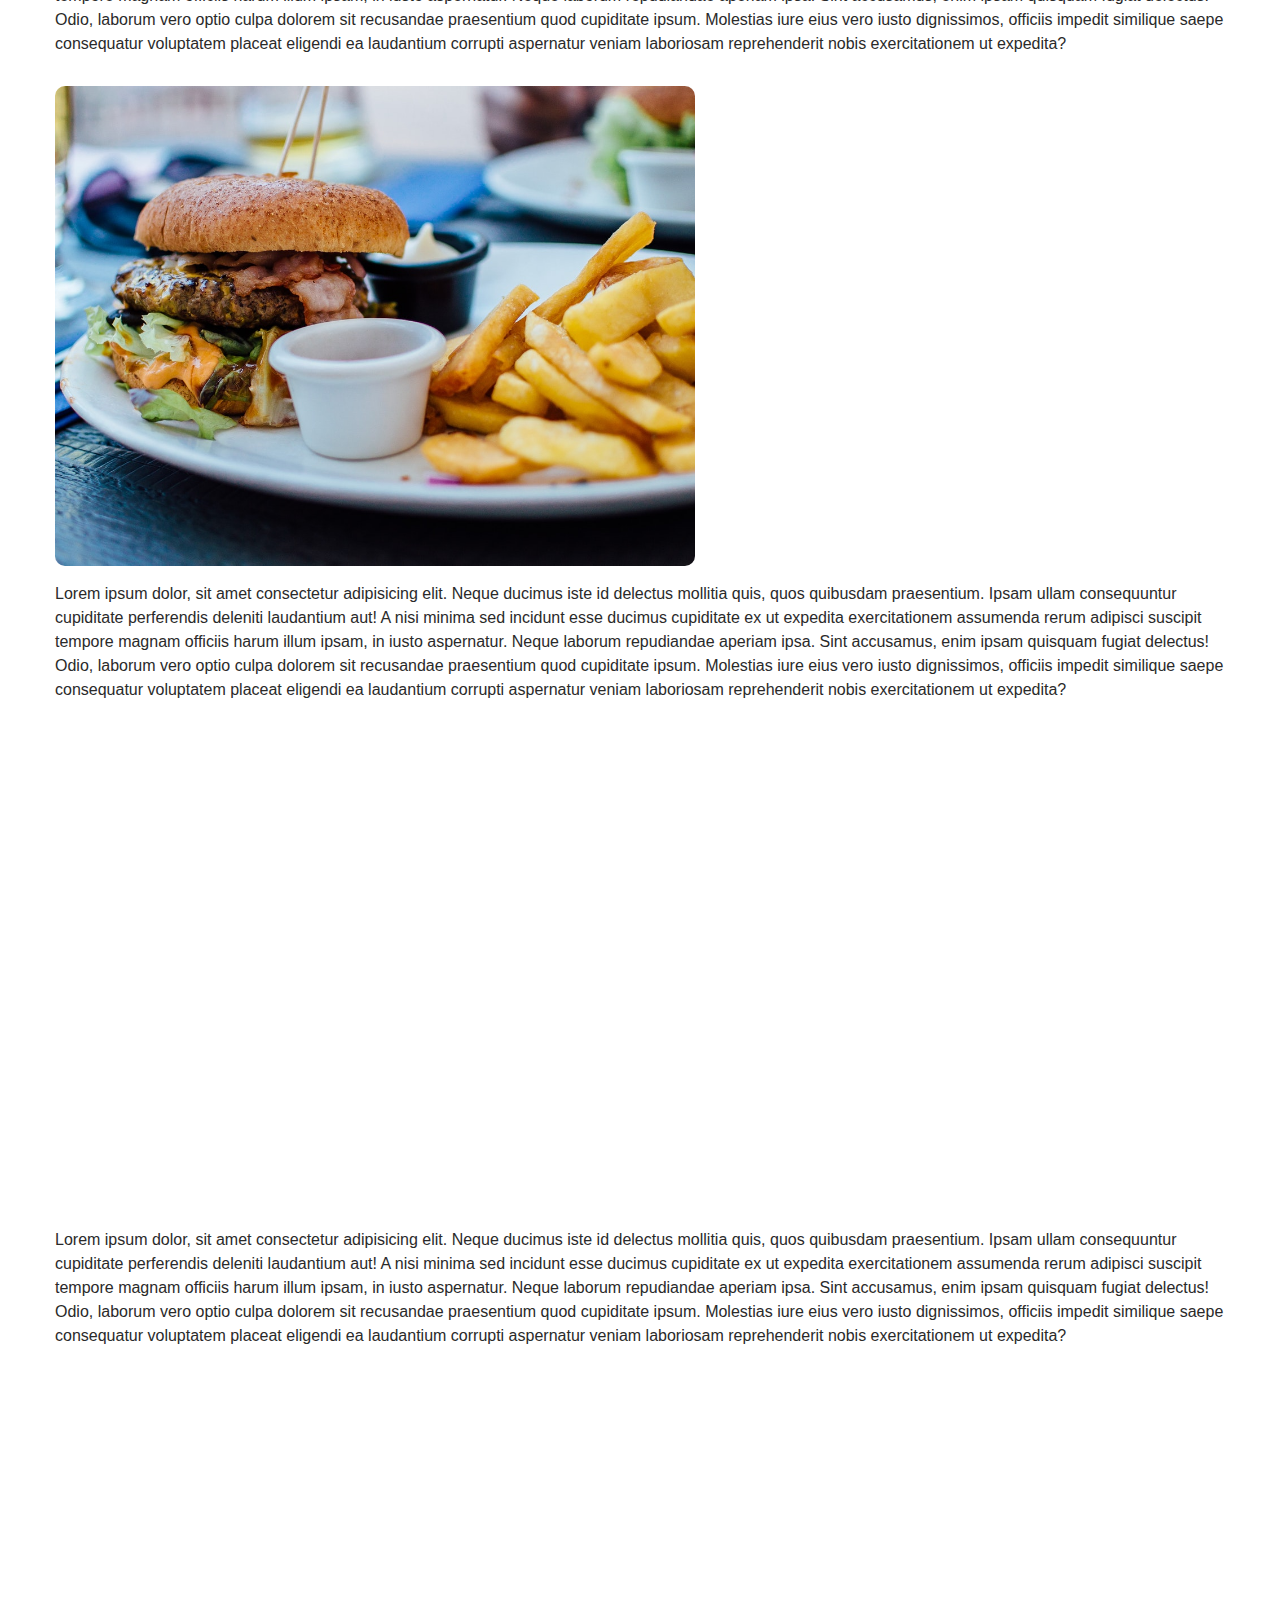
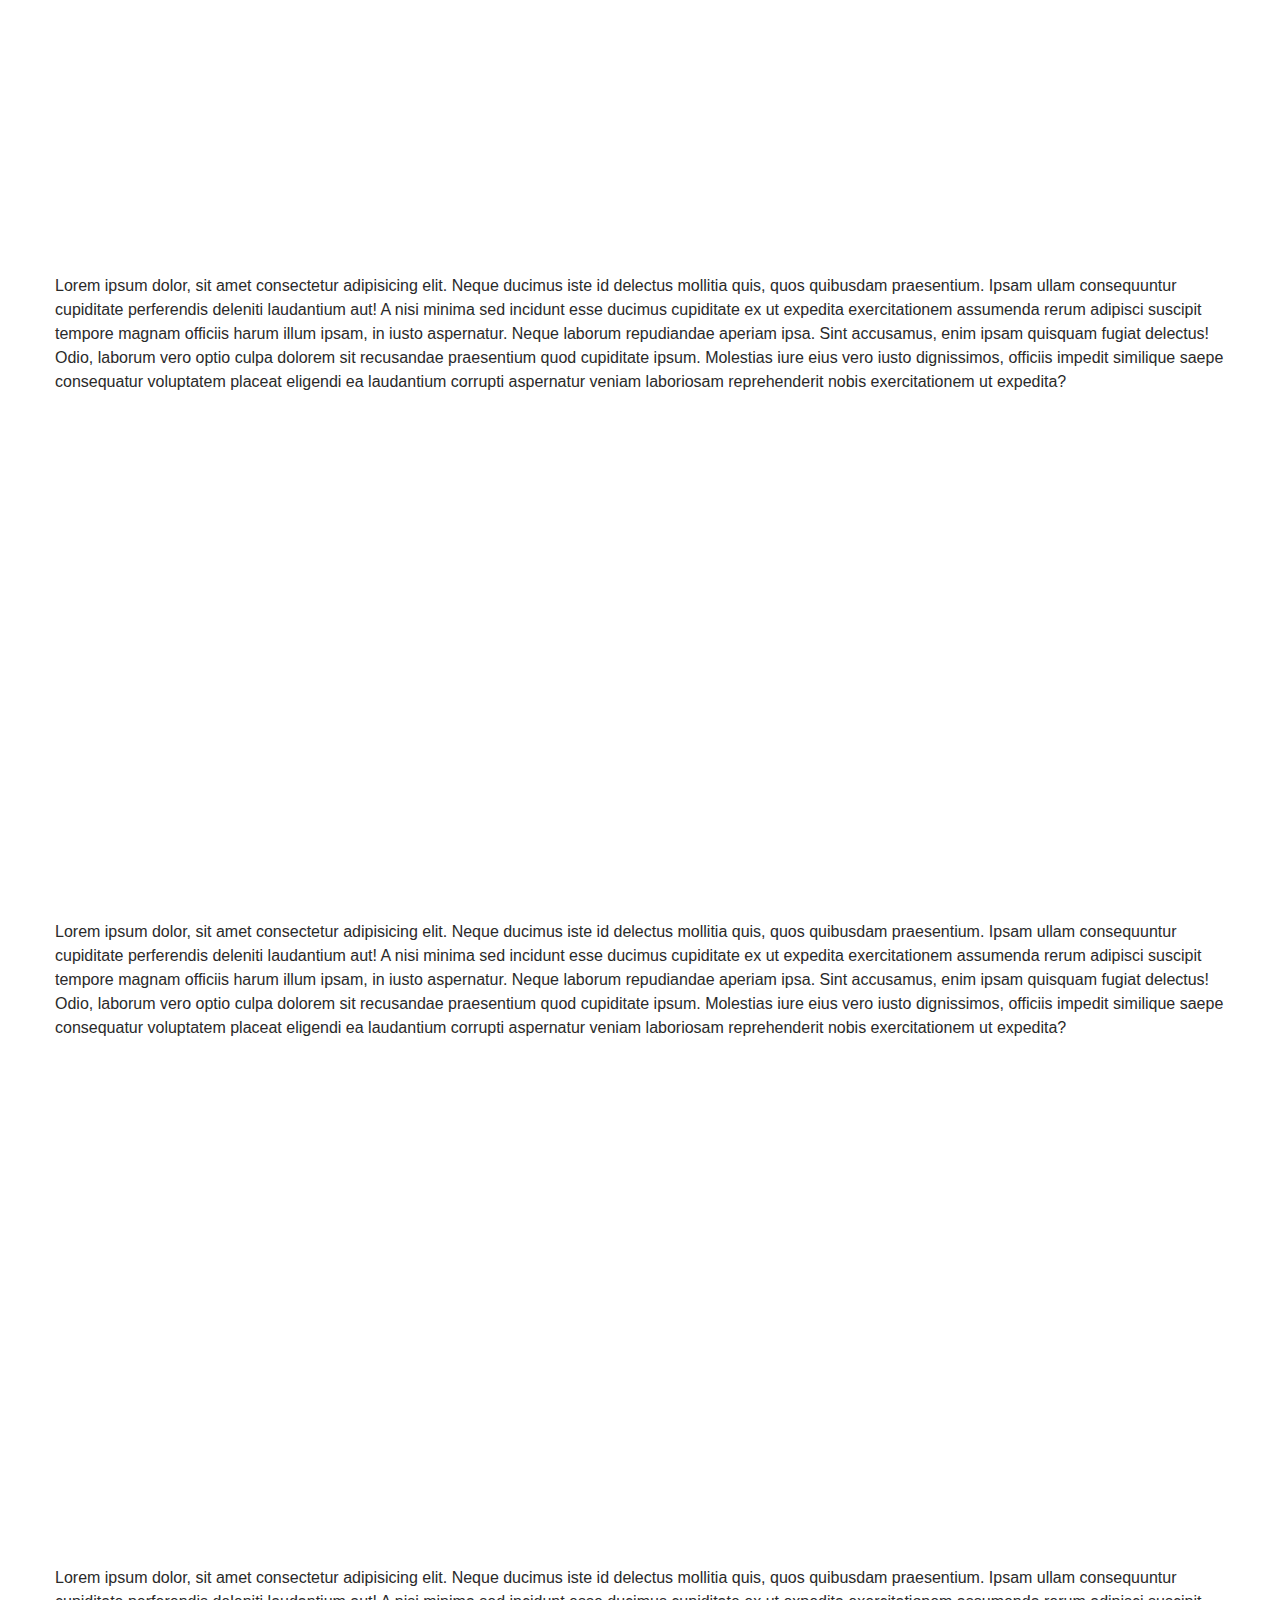
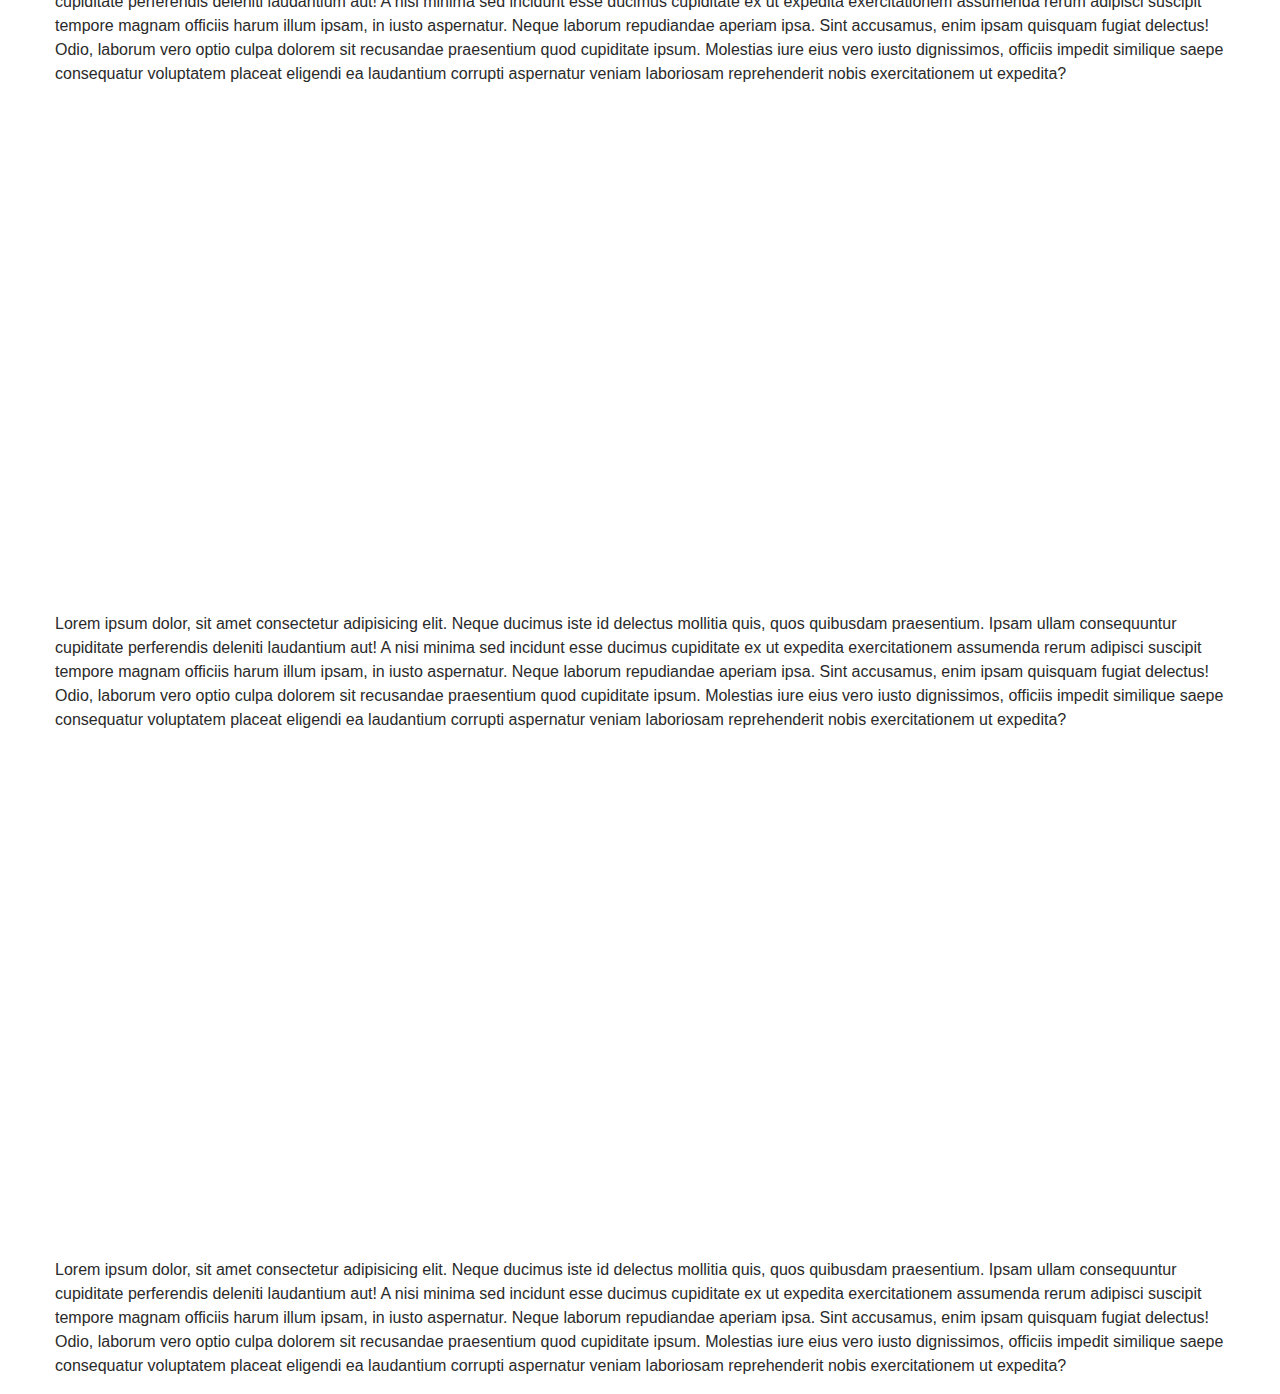
<file: 08-lazysizes.html>
<!DOCTYPE html>
<html lang="en">
  <head>
    <meta charset="UTF-8" />
    <meta http-equiv="X-UA-Compatible" content="IE=edge" />
    <meta name="viewport" content="width=device-width, initial-scale=1.0" />
    <title>Lazy Sizes</title>
    <link rel="stylesheet" href="/css/styles.css" />
  </head>
  <body>
    <div class="container">
      <p><a href="/index.html">Back to the main page</a></p>

      <ul class="feed">
        <li class="feed__item">
          <img
            loading="lazy"
            class="lazyload"
            data-src="./images/avocado-cooked-delicious-dish-262959.jpg"
            alt="avocado-cooked-delicious-dish"
            width="640"
            height="480"
          />
          <p>
            Lorem ipsum dolor, sit amet consectetur adipisicing elit. Neque
            ducimus iste id delectus mollitia quis, quos quibusdam praesentium.
            Ipsam ullam consequuntur cupiditate perferendis deleniti laudantium
            aut! A nisi minima sed incidunt esse ducimus cupiditate ex ut
            expedita exercitationem assumenda rerum adipisci suscipit tempore
            magnam officiis harum illum ipsam, in iusto aspernatur. Neque
            laborum repudiandae aperiam ipsa. Sint accusamus, enim ipsam
            quisquam fugiat delectus! Odio, laborum vero optio culpa dolorem sit
            recusandae praesentium quod cupiditate ipsum. Molestias iure eius
            vero iusto dignissimos, officiis impedit similique saepe consequatur
            voluptatem placeat eligendi ea laudantium corrupti aspernatur veniam
            laboriosam reprehenderit nobis exercitationem ut expedita?
          </p>
        </li>
        <li class="feed__item">
          <img
            loading="lazy"
            class="lazyload"
            data-src="./images/black-frying-pan-with-spaghetti-sauce-near-brown-wooden-691114.jpg"
            alt="black-frying-pan-with-spaghetti-sauce-near-brown-wooden"
            width="640"
            height="480"
          />
          <p>
            Lorem ipsum dolor, sit amet consectetur adipisicing elit. Neque
            ducimus iste id delectus mollitia quis, quos quibusdam praesentium.
            Ipsam ullam consequuntur cupiditate perferendis deleniti laudantium
            aut! A nisi minima sed incidunt esse ducimus cupiditate ex ut
            expedita exercitationem assumenda rerum adipisci suscipit tempore
            magnam officiis harum illum ipsam, in iusto aspernatur. Neque
            laborum repudiandae aperiam ipsa. Sint accusamus, enim ipsam
            quisquam fugiat delectus! Odio, laborum vero optio culpa dolorem sit
            recusandae praesentium quod cupiditate ipsum. Molestias iure eius
            vero iusto dignissimos, officiis impedit similique saepe consequatur
            voluptatem placeat eligendi ea laudantium corrupti aspernatur veniam
            laboriosam reprehenderit nobis exercitationem ut expedita?
          </p>
        </li>
        <li class="feed__item">
          <img
            loading="lazy"
            class="lazyload"
            data-src="./images/blueberries-cake-chocolate-chocolate-cake-291528.jpg"
            alt="blueberries-cake-chocolate-chocolate-cake"
            width="640"
            height="480"
          />
          <p>
            Lorem ipsum dolor, sit amet consectetur adipisicing elit. Neque
            ducimus iste id delectus mollitia quis, quos quibusdam praesentium.
            Ipsam ullam consequuntur cupiditate perferendis deleniti laudantium
            aut! A nisi minima sed incidunt esse ducimus cupiditate ex ut
            expedita exercitationem assumenda rerum adipisci suscipit tempore
            magnam officiis harum illum ipsam, in iusto aspernatur. Neque
            laborum repudiandae aperiam ipsa. Sint accusamus, enim ipsam
            quisquam fugiat delectus! Odio, laborum vero optio culpa dolorem sit
            recusandae praesentium quod cupiditate ipsum. Molestias iure eius
            vero iusto dignissimos, officiis impedit similique saepe consequatur
            voluptatem placeat eligendi ea laudantium corrupti aspernatur veniam
            laboriosam reprehenderit nobis exercitationem ut expedita?
          </p>
        </li>
        <li class="feed__item">
          <img
            loading="lazy"
            class="lazyload"
            data-src="./images/blur-breakfast-close-up-dairy-product-376464.jpg"
            alt="blur-breakfast-close-up-dairy-product"
            width="640"
            height="480"
          />
          <p>
            Lorem ipsum dolor, sit amet consectetur adipisicing elit. Neque
            ducimus iste id delectus mollitia quis, quos quibusdam praesentium.
            Ipsam ullam consequuntur cupiditate perferendis deleniti laudantium
            aut! A nisi minima sed incidunt esse ducimus cupiditate ex ut
            expedita exercitationem assumenda rerum adipisci suscipit tempore
            magnam officiis harum illum ipsam, in iusto aspernatur. Neque
            laborum repudiandae aperiam ipsa. Sint accusamus, enim ipsam
            quisquam fugiat delectus! Odio, laborum vero optio culpa dolorem sit
            recusandae praesentium quod cupiditate ipsum. Molestias iure eius
            vero iusto dignissimos, officiis impedit similique saepe consequatur
            voluptatem placeat eligendi ea laudantium corrupti aspernatur veniam
            laboriosam reprehenderit nobis exercitationem ut expedita?
          </p>
        </li>
        <li class="feed__item">
          <img
            loading="lazy"
            class="lazyload"
            data-src="./images/flat-lay-photography-of-vegetable-salad-on-plate-1640777.jpg"
            alt="flat-lay-photography-of-vegetable-salad-on-plate"
            width="640"
            height="480"
          />

          <p>
            Lorem ipsum dolor, sit amet consectetur adipisicing elit. Neque
            ducimus iste id delectus mollitia quis, quos quibusdam praesentium.
            Ipsam ullam consequuntur cupiditate perferendis deleniti laudantium
            aut! A nisi minima sed incidunt esse ducimus cupiditate ex ut
            expedita exercitationem assumenda rerum adipisci suscipit tempore
            magnam officiis harum illum ipsam, in iusto aspernatur. Neque
            laborum repudiandae aperiam ipsa. Sint accusamus, enim ipsam
            quisquam fugiat delectus! Odio, laborum vero optio culpa dolorem sit
            recusandae praesentium quod cupiditate ipsum. Molestias iure eius
            vero iusto dignissimos, officiis impedit similique saepe consequatur
            voluptatem placeat eligendi ea laudantium corrupti aspernatur veniam
            laboriosam reprehenderit nobis exercitationem ut expedita?
          </p>
        </li>
        <li class="feed__item">
          <img
            loading="lazy"
            class="lazyload"
            data-src="./images/food-dinner-lunch-unhealthy-70497.jpg"
            alt="food-dinner-lunch-unhealthy"
            width="640"
            height="480"
          />

          <p>
            Lorem ipsum dolor, sit amet consectetur adipisicing elit. Neque
            ducimus iste id delectus mollitia quis, quos quibusdam praesentium.
            Ipsam ullam consequuntur cupiditate perferendis deleniti laudantium
            aut! A nisi minima sed incidunt esse ducimus cupiditate ex ut
            expedita exercitationem assumenda rerum adipisci suscipit tempore
            magnam officiis harum illum ipsam, in iusto aspernatur. Neque
            laborum repudiandae aperiam ipsa. Sint accusamus, enim ipsam
            quisquam fugiat delectus! Odio, laborum vero optio culpa dolorem sit
            recusandae praesentium quod cupiditate ipsum. Molestias iure eius
            vero iusto dignissimos, officiis impedit similique saepe consequatur
            voluptatem placeat eligendi ea laudantium corrupti aspernatur veniam
            laboriosam reprehenderit nobis exercitationem ut expedita?
          </p>
        </li>
        <li class="feed__item">
          <img
            loading="lazy"
            class="lazyload"
            data-src="./images/food-plate-chocolate-dessert-132694.jpg"
            alt="food-plate-chocolate-dessert"
            width="640"
            height="480"
          />

          <p>
            Lorem ipsum dolor, sit amet consectetur adipisicing elit. Neque
            ducimus iste id delectus mollitia quis, quos quibusdam praesentium.
            Ipsam ullam consequuntur cupiditate perferendis deleniti laudantium
            aut! A nisi minima sed incidunt esse ducimus cupiditate ex ut
            expedita exercitationem assumenda rerum adipisci suscipit tempore
            magnam officiis harum illum ipsam, in iusto aspernatur. Neque
            laborum repudiandae aperiam ipsa. Sint accusamus, enim ipsam
            quisquam fugiat delectus! Odio, laborum vero optio culpa dolorem sit
            recusandae praesentium quod cupiditate ipsum. Molestias iure eius
            vero iusto dignissimos, officiis impedit similique saepe consequatur
            voluptatem placeat eligendi ea laudantium corrupti aspernatur veniam
            laboriosam reprehenderit nobis exercitationem ut expedita?
          </p>
        </li>
        <li class="feed__item">
          <img
            loading="lazy"
            class="lazyload"
            data-src="./images/selective-focus-photography-of-beef-steak-with-sauce-675951.jpg"
            alt="selective-focus-photography-of-beef-steak-with-sauce"
            width="640"
            height="480"
          />

          <p>
            Lorem ipsum dolor, sit amet consectetur adipisicing elit. Neque
            ducimus iste id delectus mollitia quis, quos quibusdam praesentium.
            Ipsam ullam consequuntur cupiditate perferendis deleniti laudantium
            aut! A nisi minima sed incidunt esse ducimus cupiditate ex ut
            expedita exercitationem assumenda rerum adipisci suscipit tempore
            magnam officiis harum illum ipsam, in iusto aspernatur. Neque
            laborum repudiandae aperiam ipsa. Sint accusamus, enim ipsam
            quisquam fugiat delectus! Odio, laborum vero optio culpa dolorem sit
            recusandae praesentium quod cupiditate ipsum. Molestias iure eius
            vero iusto dignissimos, officiis impedit similique saepe consequatur
            voluptatem placeat eligendi ea laudantium corrupti aspernatur veniam
            laboriosam reprehenderit nobis exercitationem ut expedita?
          </p>
        </li>
        <li class="feed__item">
          <img
            loading="lazy"
            class="lazyload"
            data-src="./images/selective-focus-photography-of-pasta-with-tomato-and-basil-1279330.jpg"
            alt="selective-focus-photography-of-pasta-with-tomato-and-basil"
            width="640"
            height="480"
          />
          <p>
            Lorem ipsum dolor, sit amet consectetur adipisicing elit. Neque
            ducimus iste id delectus mollitia quis, quos quibusdam praesentium.
            Ipsam ullam consequuntur cupiditate perferendis deleniti laudantium
            aut! A nisi minima sed incidunt esse ducimus cupiditate ex ut
            expedita exercitationem assumenda rerum adipisci suscipit tempore
            magnam officiis harum illum ipsam, in iusto aspernatur. Neque
            laborum repudiandae aperiam ipsa. Sint accusamus, enim ipsam
            quisquam fugiat delectus! Odio, laborum vero optio culpa dolorem sit
            recusandae praesentium quod cupiditate ipsum. Molestias iure eius
            vero iusto dignissimos, officiis impedit similique saepe consequatur
            voluptatem placeat eligendi ea laudantium corrupti aspernatur veniam
            laboriosam reprehenderit nobis exercitationem ut expedita?
          </p>
        </li>
        <li class="feed__item">
          <img
            loading="lazy"
            class="lazyload"
            data-src="./images/sliced-vegetable-and-cooked-food-on-white-ceramic-plate-1234535.jpg"
            alt="sliced-vegetable-and-cooked-food-on-white-ceramic-plate"
            width="640"
            height="480"
          />

          <p>
            Lorem ipsum dolor, sit amet consectetur adipisicing elit. Neque
            ducimus iste id delectus mollitia quis, quos quibusdam praesentium.
            Ipsam ullam consequuntur cupiditate perferendis deleniti laudantium
            aut! A nisi minima sed incidunt esse ducimus cupiditate ex ut
            expedita exercitationem assumenda rerum adipisci suscipit tempore
            magnam officiis harum illum ipsam, in iusto aspernatur. Neque
            laborum repudiandae aperiam ipsa. Sint accusamus, enim ipsam
            quisquam fugiat delectus! Odio, laborum vero optio culpa dolorem sit
            recusandae praesentium quod cupiditate ipsum. Molestias iure eius
            vero iusto dignissimos, officiis impedit similique saepe consequatur
            voluptatem placeat eligendi ea laudantium corrupti aspernatur veniam
            laboriosam reprehenderit nobis exercitationem ut expedita?
          </p>
        </li>
        <li class="feed__item">
          <img
            loading="lazy"
            class="lazyload"
            data-src="./images/steak-food-769289.jpg"
            alt="steak-food"
            width="640"
            height="480"
          />
          <p>
            Lorem ipsum dolor, sit amet consectetur adipisicing elit. Neque
            ducimus iste id delectus mollitia quis, quos quibusdam praesentium.
            Ipsam ullam consequuntur cupiditate perferendis deleniti laudantium
            aut! A nisi minima sed incidunt esse ducimus cupiditate ex ut
            expedita exercitationem assumenda rerum adipisci suscipit tempore
            magnam officiis harum illum ipsam, in iusto aspernatur. Neque
            laborum repudiandae aperiam ipsa. Sint accusamus, enim ipsam
            quisquam fugiat delectus! Odio, laborum vero optio culpa dolorem sit
            recusandae praesentium quod cupiditate ipsum. Molestias iure eius
            vero iusto dignissimos, officiis impedit similique saepe consequatur
            voluptatem placeat eligendi ea laudantium corrupti aspernatur veniam
            laboriosam reprehenderit nobis exercitationem ut expedita?
          </p>
        </li>
        <li class="feed__item">
          <img
            loading="lazy"
            class="lazyload"
            data-src="./images/top-view-photo-of-food-dessert-1099680.jpg"
            alt="top-view-photo-of-food-dessert"
            width="640"
            height="480"
          />

          <p>
            Lorem ipsum dolor, sit amet consectetur adipisicing elit. Neque
            ducimus iste id delectus mollitia quis, quos quibusdam praesentium.
            Ipsam ullam consequuntur cupiditate perferendis deleniti laudantium
            aut! A nisi minima sed incidunt esse ducimus cupiditate ex ut
            expedita exercitationem assumenda rerum adipisci suscipit tempore
            magnam officiis harum illum ipsam, in iusto aspernatur. Neque
            laborum repudiandae aperiam ipsa. Sint accusamus, enim ipsam
            quisquam fugiat delectus! Odio, laborum vero optio culpa dolorem sit
            recusandae praesentium quod cupiditate ipsum. Molestias iure eius
            vero iusto dignissimos, officiis impedit similique saepe consequatur
            voluptatem placeat eligendi ea laudantium corrupti aspernatur veniam
            laboriosam reprehenderit nobis exercitationem ut expedita?
          </p>
        </li>
      </ul>
    </div>
    <!-- <script
      src="https://cdnjs.cloudflare.com/ajax/libs/lazysizes/5.3.2/lazysizes.min.js"
      integrity="sha512-q583ppKrCRc7N5O0n2nzUiJ+suUv7Et1JGels4bXOaMFQcamPk9HjdUknZuuFjBNs7tsMuadge5k9RzdmO+1GQ=="
      crossorigin="anonymous"
      referrerpolicy="no-referrer"
    ></script> -->
    <script src="/js/08-lazysizes.js" type="module"></script>
  </body>
</html>
</file>
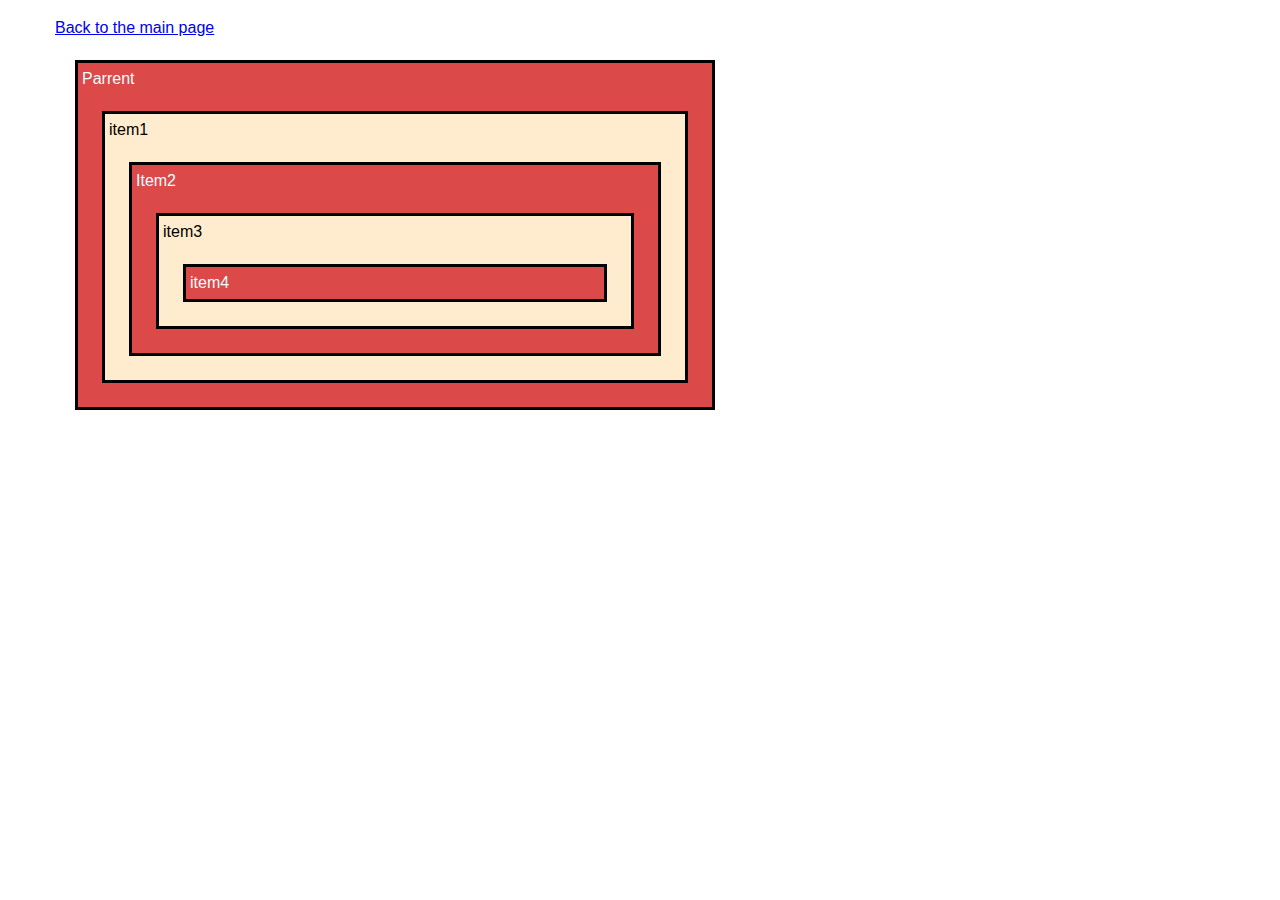
<file: 09-event-phases.html>
<!DOCTYPE html>
<html lang="en">
  <head>
    <meta charset="UTF-8" />
    <meta http-equiv="X-UA-Compatible" content="IE=edge" />
    <meta name="viewport" content="width=device-width, initial-scale=1.0" />
    <title>Event Phases</title>
    <link rel="stylesheet" href="/css/styles.css" />
  </head>
  <body>
    <!-- task-1 -->
    <div class="container">
      <p><a href="/index.html">Back to the main page</a></p>

      <div id="container" class="itemDiv odd">
        Parrent
        <div id="item1" class="itemDiv">
          item1
          <div id="item2" class="itemDiv odd">
            Item2
            <div id="item3" class="itemDiv">
              item3
              <div id="item4" class="itemDiv odd">item4</div>
            </div>
          </div>
        </div>
      </div>
    </div>
    <script src="/js/practice/09-event-phases.js" type="module"></script>
  </body>
</html>
</file>
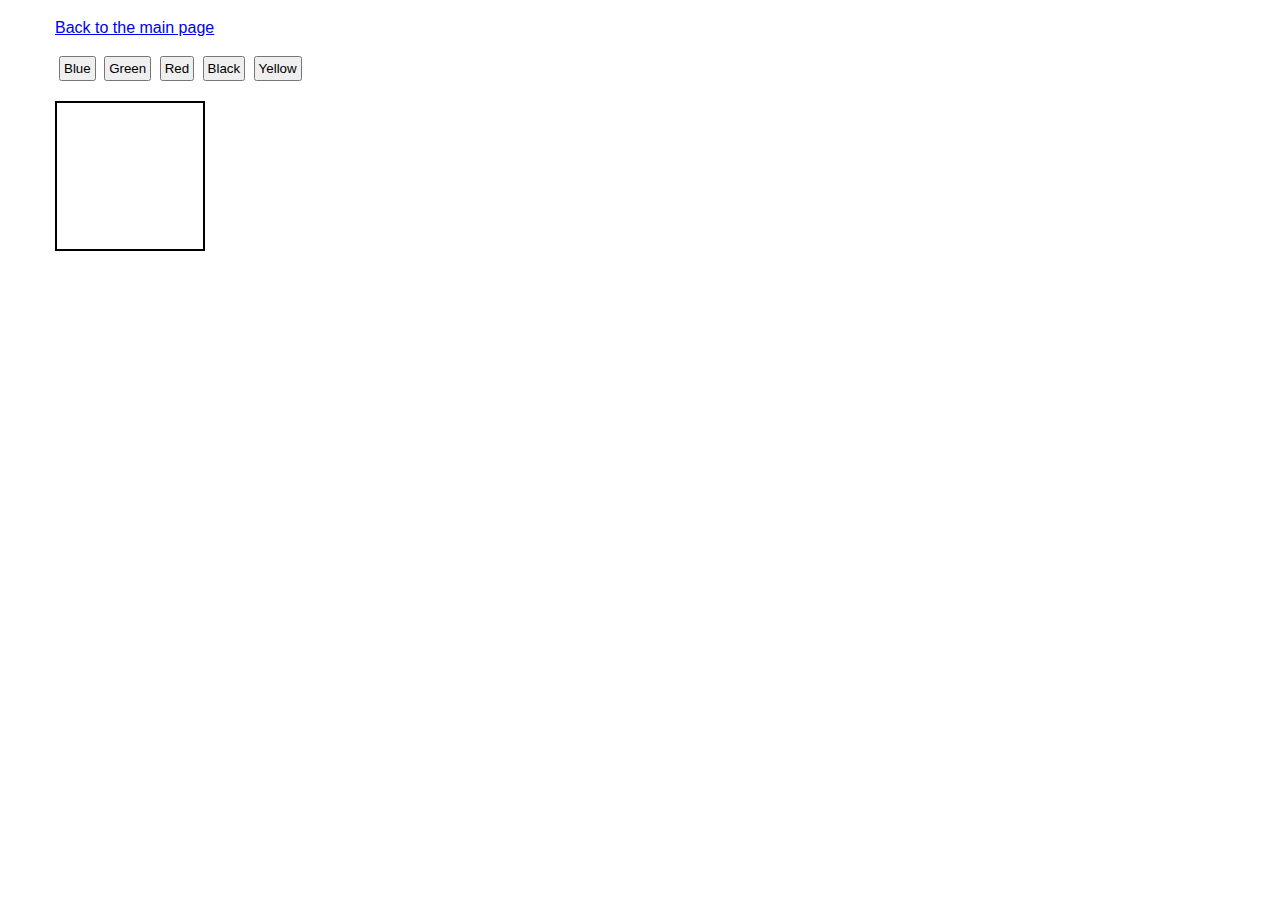
<file: 10-square.html>
<!DOCTYPE html>
<html lang="en">
  <head>
    <meta charset="UTF-8" />
    <meta http-equiv="X-UA-Compatible" content="IE=edge" />
    <meta name="viewport" content="width=device-width, initial-scale=1.0" />
    <title>Square</title>
    <link rel="stylesheet" href="/css/styles.css" />
  </head>
  <body>
    <div class="container">
      <p><a href="/index.html">Back to the main page</a></p>

      <div id="container">
        <button data-color="#2f2fe3">Blue</button>
        <button data-color="#2ec72e">Green</button>
        <button data-color="#f25656">Red</button>
        <button data-color="#212121">Black</button>
        <button data-color="#ffc107">Yellow</button>
      </div>

      <div id="square"></div>
    </div>

    <script src="js/practice/10-square.js" type="module"></script>
  </body>
</html>
</file>
<file: css/styles.css>
*,
*::before,
*::after {
  box-sizing: border-box;
}

/* :root {
  --timing: cubic-bezier(0.4, 0, 0.2, 1);
} */

body {
  position: relative;
  font-family: "Helvetica Neue", -apple-system, BlinkMacSystemFont, "Segoe UI",
    Roboto, Oxygen, Ubuntu, Cantarell, "Open Sans", sans-serif;
  line-height: 1.5;
  color: #2a2a2a;
}

h4 {
  margin: 0;
}

ul {
  margin: 0;
  padding: 0;
  list-style: none;
}

hr {
  margin-top: 10px;
}

button {
  padding: 3px;
  margin-left: 4px;
}

input {
  font: inherit;
}

img {
  display: block;
  max-width: 100%;
  height: auto;
}

.container {
  width: 1200px;
  padding-right: 15px;
  padding-left: 15px;
  margin: 0 auto;
}

#parent,
#child,
#inner-child {
  margin: 16px;
  padding: 16px;

  border: 1px solid #ffc107;
  border-radius: 5px;

  max-width: 400px;
}

#parent {
  background-color: teal;
}

#child {
  background-color: tomato;
}

#inner-child {
  background-color: rgb(179, 231, 127);
}

.value {
  margin-top: 10px;
}

/* -------------------------------- */
/* -------------------------------- */

.btns-collection {
  display: flex;
  flex-wrap: wrap;

  margin-top: 10px;
  padding: 10px;

  outline: 1px solid black;
}

/* -------------------------------- */
/* -------------------------------- */

.tags {
  display: flex;
  flex-wrap: wrap;
  align-items: center;
  justify-content: center;
  margin: 0;
  padding: 10px;
  background-color: #fff;
  list-style: none;

  user-select: none;
}

.tags__item {
  margin: 8px;
}

.tags__btn {
  border: 1px solid #212121;
  border-radius: 4px;
  display: inline-block;
  padding: 4px 10px 4px;

  font-size: 24px;
  font-weight: 500;
  font-family: inherit;
  white-space: nowrap;
  text-align: center;

  text-decoration: none;
  outline: none;

  background-color: #fff;
  cursor: pointer;
}

/* -------------------------------- */
/* -------------------------------- */

.tags__btn-active {
  color: #fff;
  background-color: #3f51b5;
}

.ul-list {
  margin-top: 10px;
  margin-bottom: 10px;
}

.section {
  padding-top: 40px;
  padding-bottom: 40px;
}

/* -------------------------------- */
/* -------------------------------- */

.feed li:not(:last-child) {
  margin-bottom: 30px;
}

.feed img {
  transform: translateX(-50%);
  border-radius: 10px;
  width: 640px;
  height: 480px;
  opacity: 0;
  object-fit: cover;
  transition: all 500ms linear 700ms;
}

/* .feed img {
  transform: translateX(-50%);
  height: auto;
  transition: all 500ms var(--timing);
  object-fit: cover;
} */

.feed img.appear {
  transform: translateX(0);
  opacity: 1;
}

/* -------------------------------- */
/* -------------------------------- */

#container {
  max-width: 640px;
}

.itemDiv {
  margin: 20px;
  padding: 4px;
  color: #000;
  border: 3px black solid;
  background-color: blanchedalmond;
}

.odd {
  background-color: rgb(219, 73, 73);
  color: azure;
}

.selected {
  background-color: rgb(126, 255, 212);
}

#square {
  width: 150px;
  height: 150px;
  background-color: transparent;
  border: 2px solid black;
  margin-top: 20px;
}

.activeBtn {
  border: 3px solid blue;
}

.addScroll {
  width: 150px;
  height: 150px;
  background-color: transparent;
  border: 2px solid black;
  margin-top: 20px;
  display: flex;
}

#statContainer {
  font-size: 50px;
  text-align: center;
}

#output {
  margin-top: 20px;
  /* outline: 1px solid red; */
}

.outputContainer {
  height: 10px;
}

.lorem {
  /* margin-block-start: 45px; */
}

.addScroll {
  /* transform: translateX(-100%); */
  /* opacity: 0; */
  /* transition: all 300ms linear 300ms; */
}

.addScroll.checked {
  /* opacity: 1; */
  transform: translateX(0);
}
/* // ------------------------------------------------- */
</file>
<file: css/colorpicker.css>
body {
  transition: background-color 250ms var(--timing);
}

.palette {
  display: grid;
  max-width: 1200px;
  grid-template-columns: repeat(auto-fill, minmax(200px, 1fr));
  grid-gap: 12px;
  padding: 0;
  list-style: none;
  margin-left: auto;
  margin-right: auto;
}

.color-card {
  padding: 5px;
  border-radius: 4px;
  background-color: #fff;
  box-shadow: 0px 2px 1px -1px rgba(0, 0, 0, 0.2),
    0px 1px 1px 0px rgba(0, 0, 0, 0.14), 0px 1px 3px 0px rgba(0, 0, 0, 0.12);
  transition: transform 250ms cubic-bezier(0.4, 0, 0.2, 1);
}

.color-card.is-active {
  transform: perspective(400px) rotateX(10deg);
}

.color-swatch {
  height: 128px;
  cursor: pointer;
}

.color-meta {
  padding: 10px;
  font-weight: 700;
}

.color-meta p {
  margin-top: 0;
  margin-bottom: 0;
  letter-spacing: 0.1em;
}
</file>
